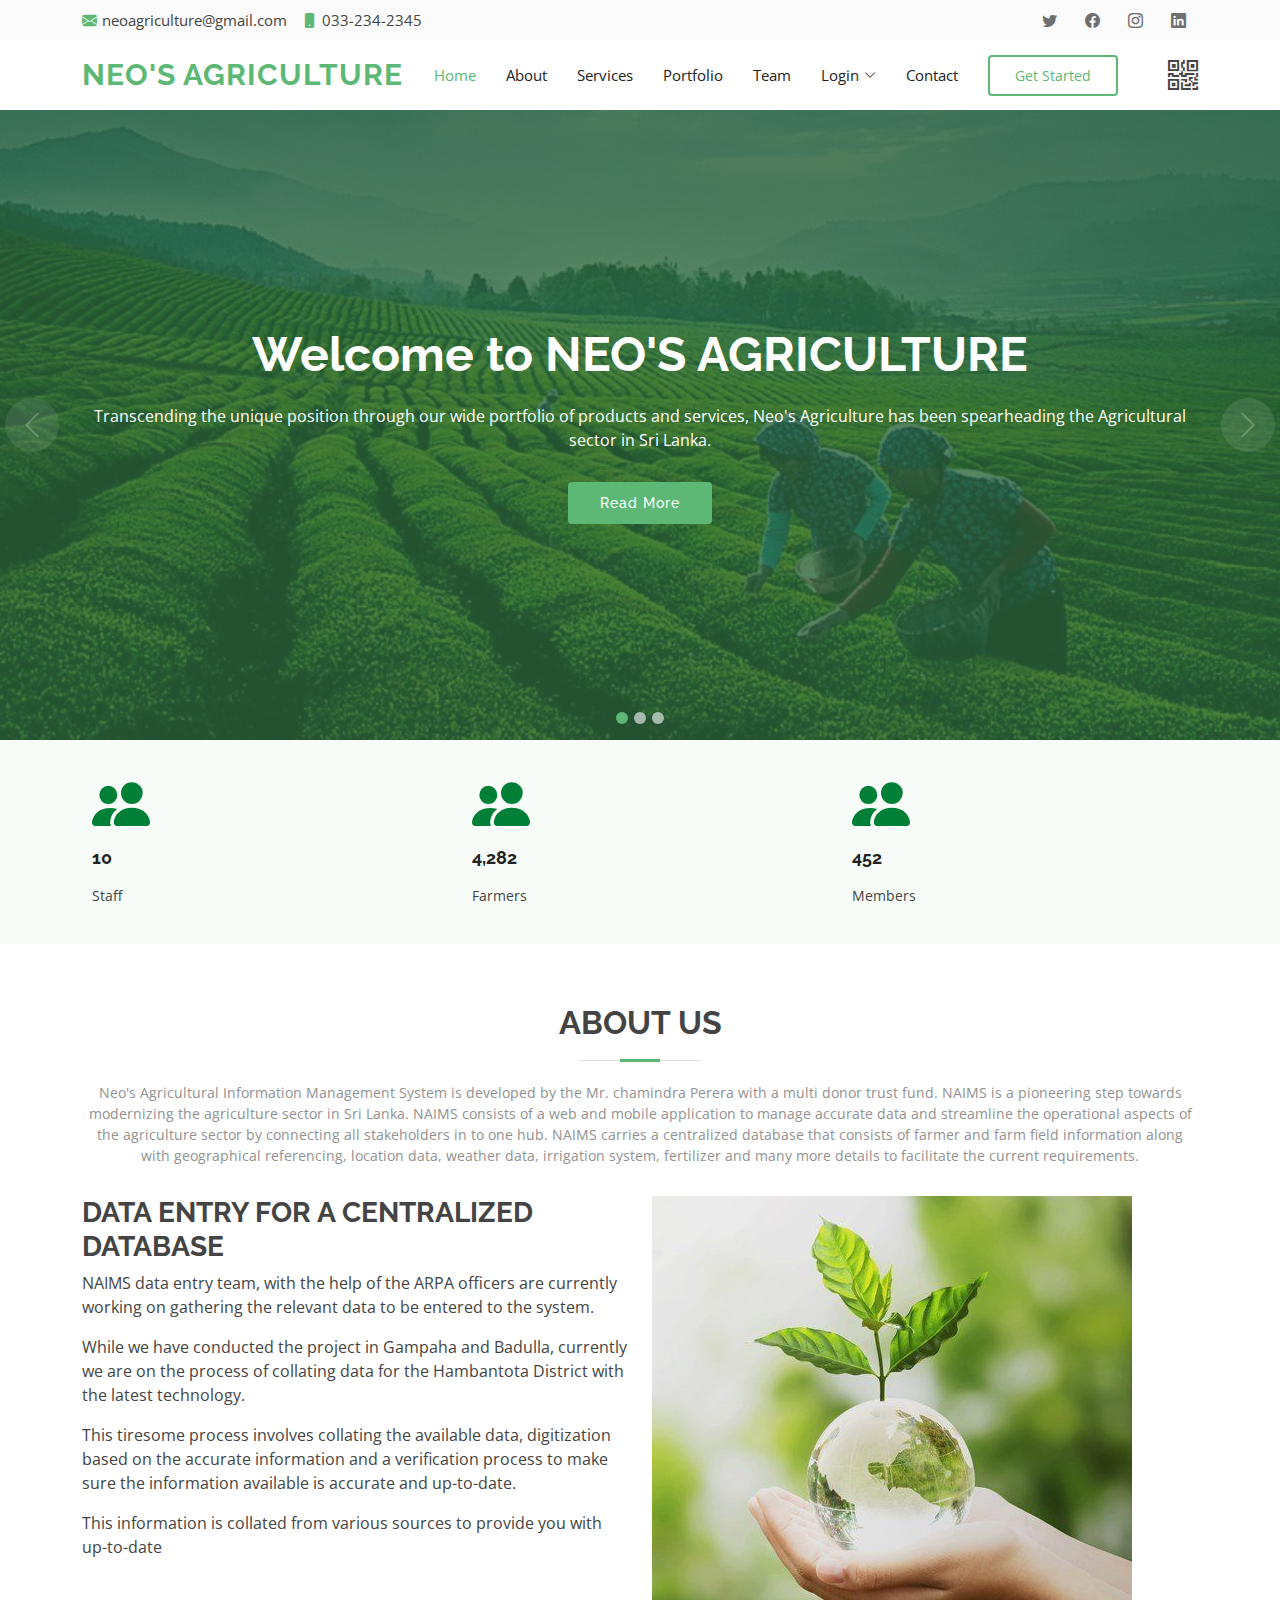
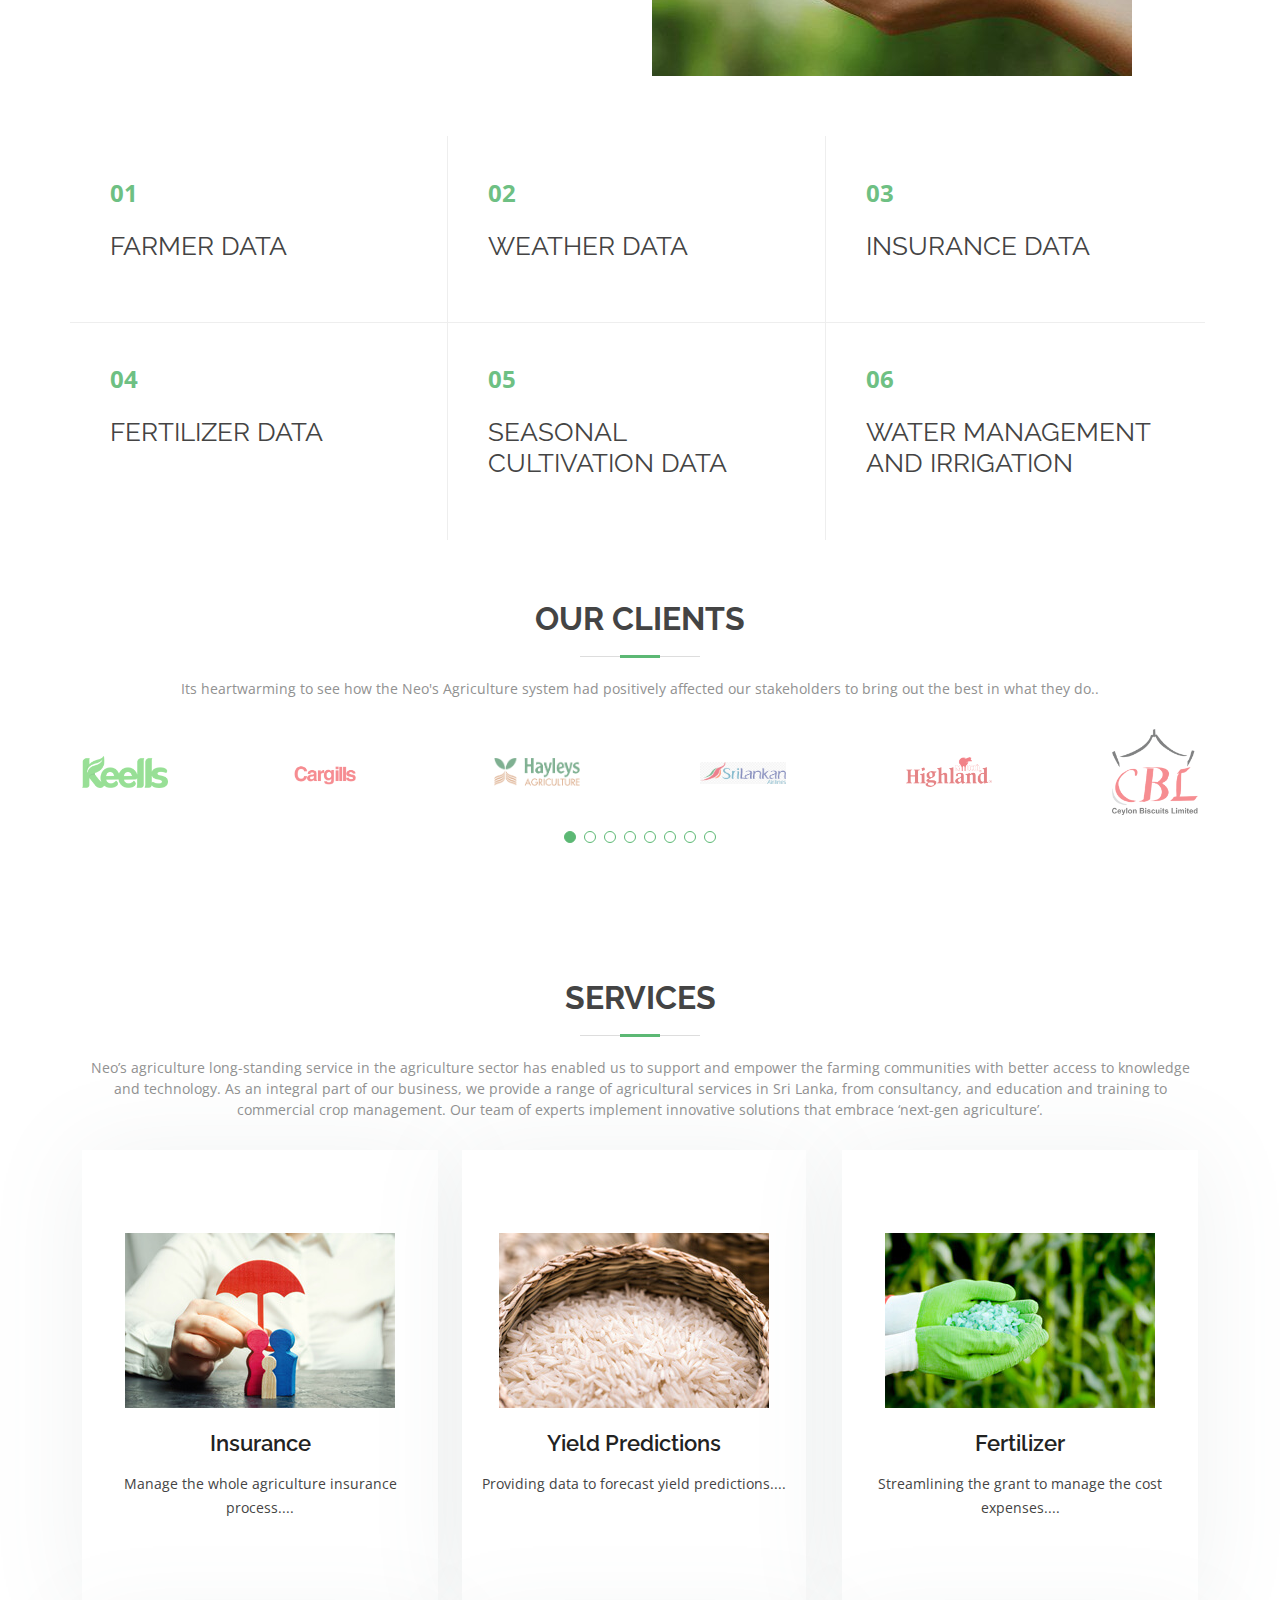
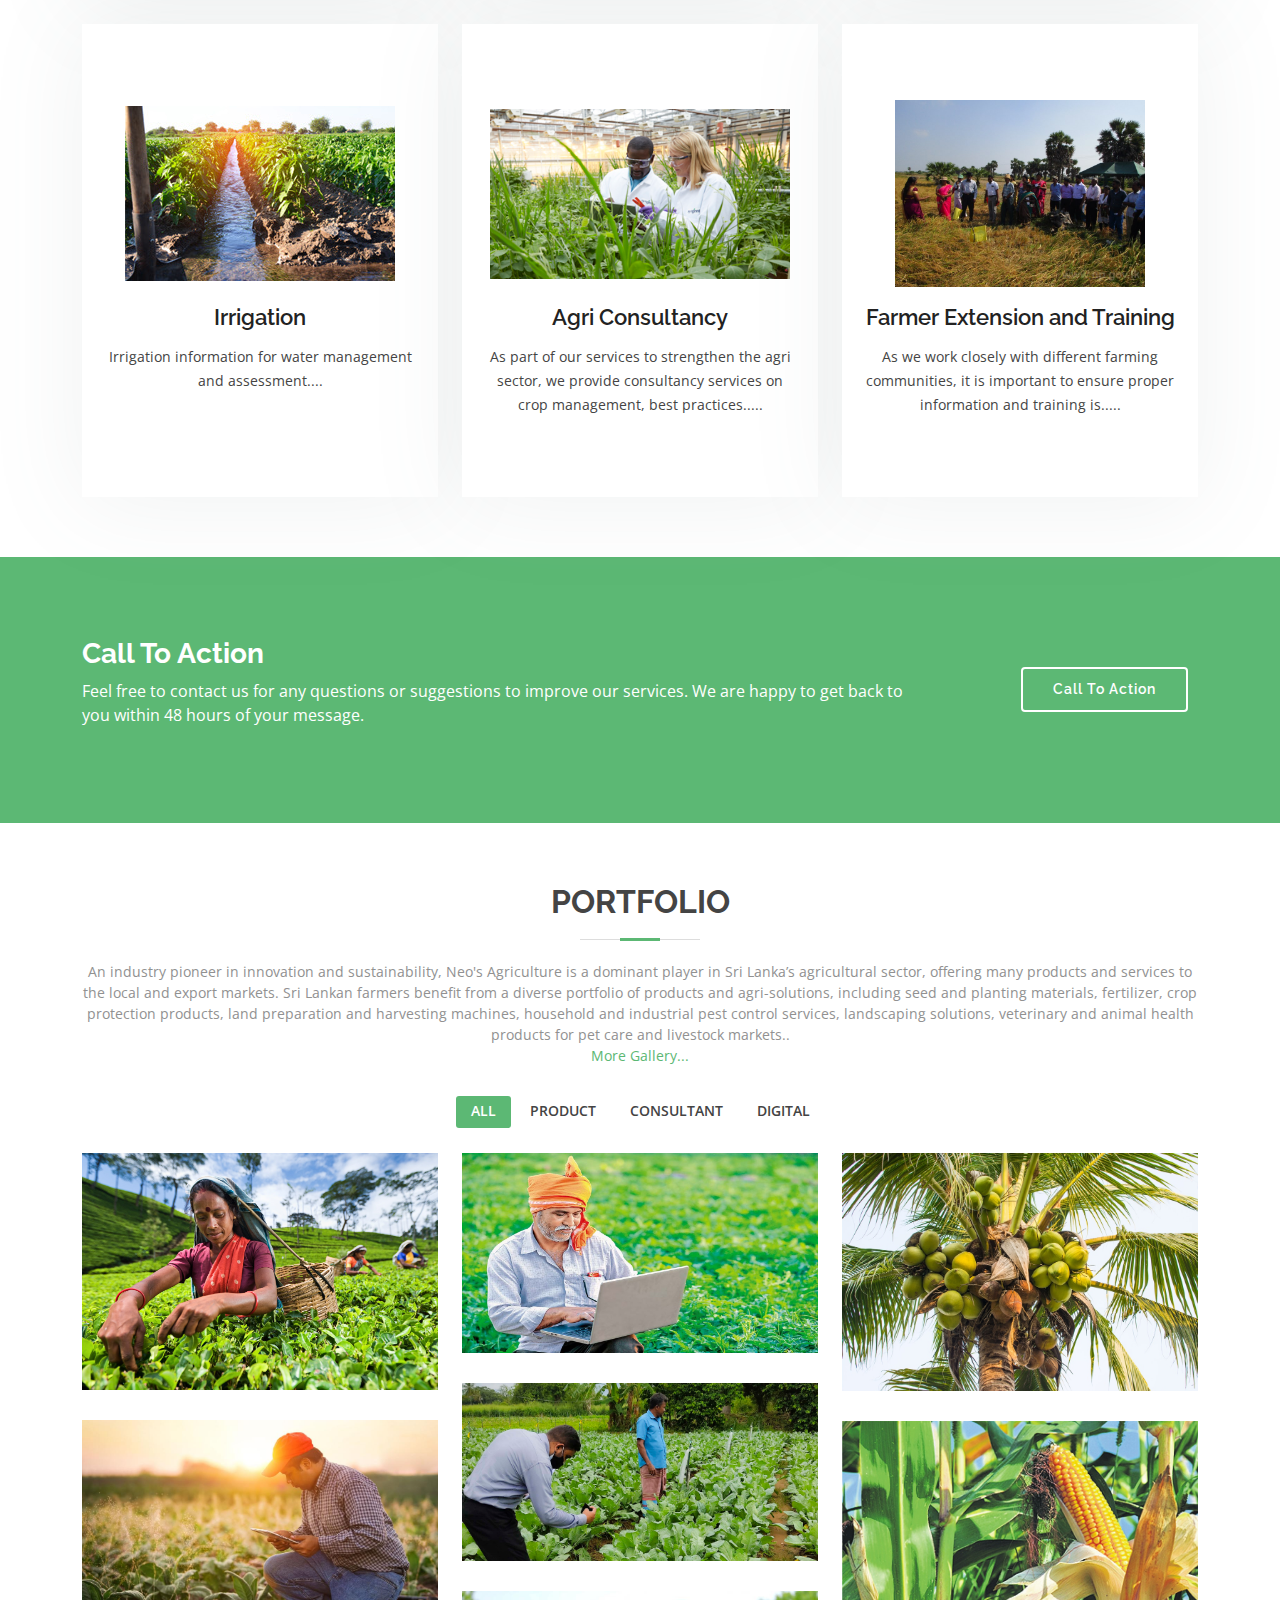
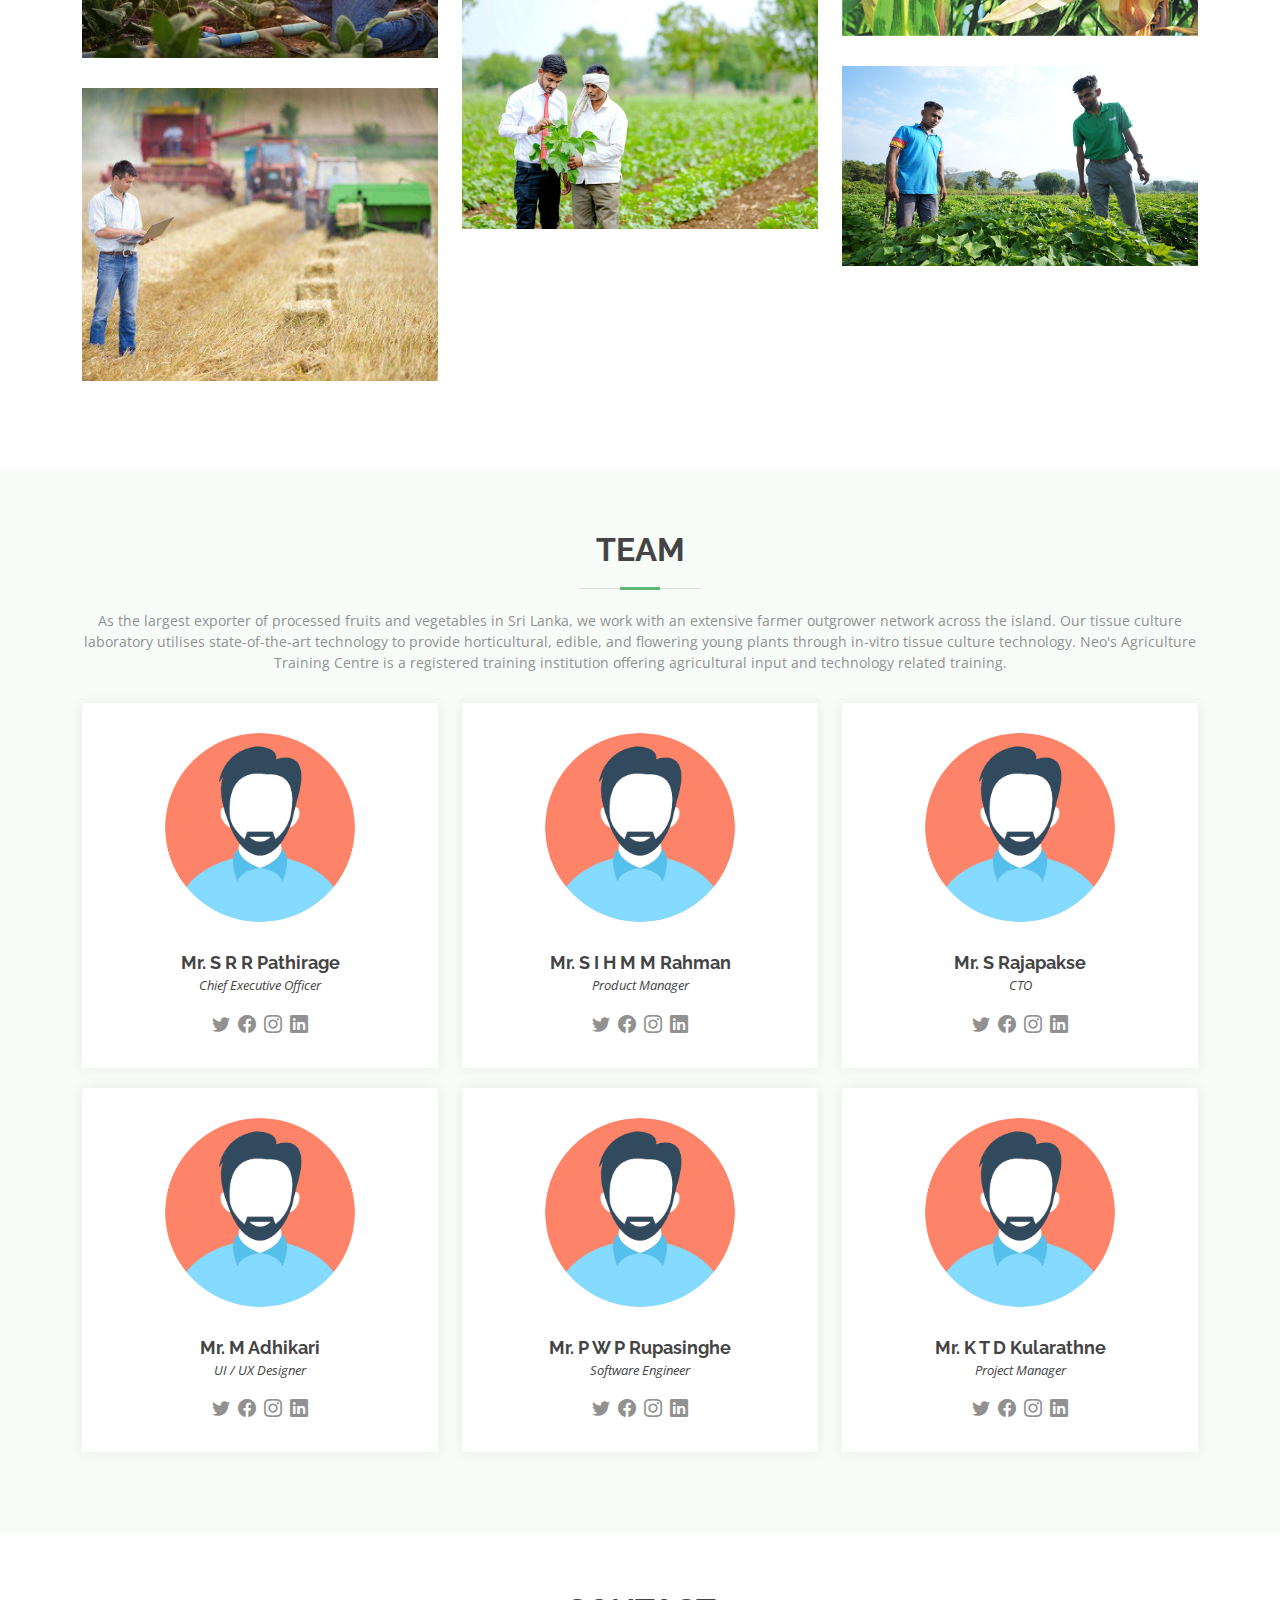
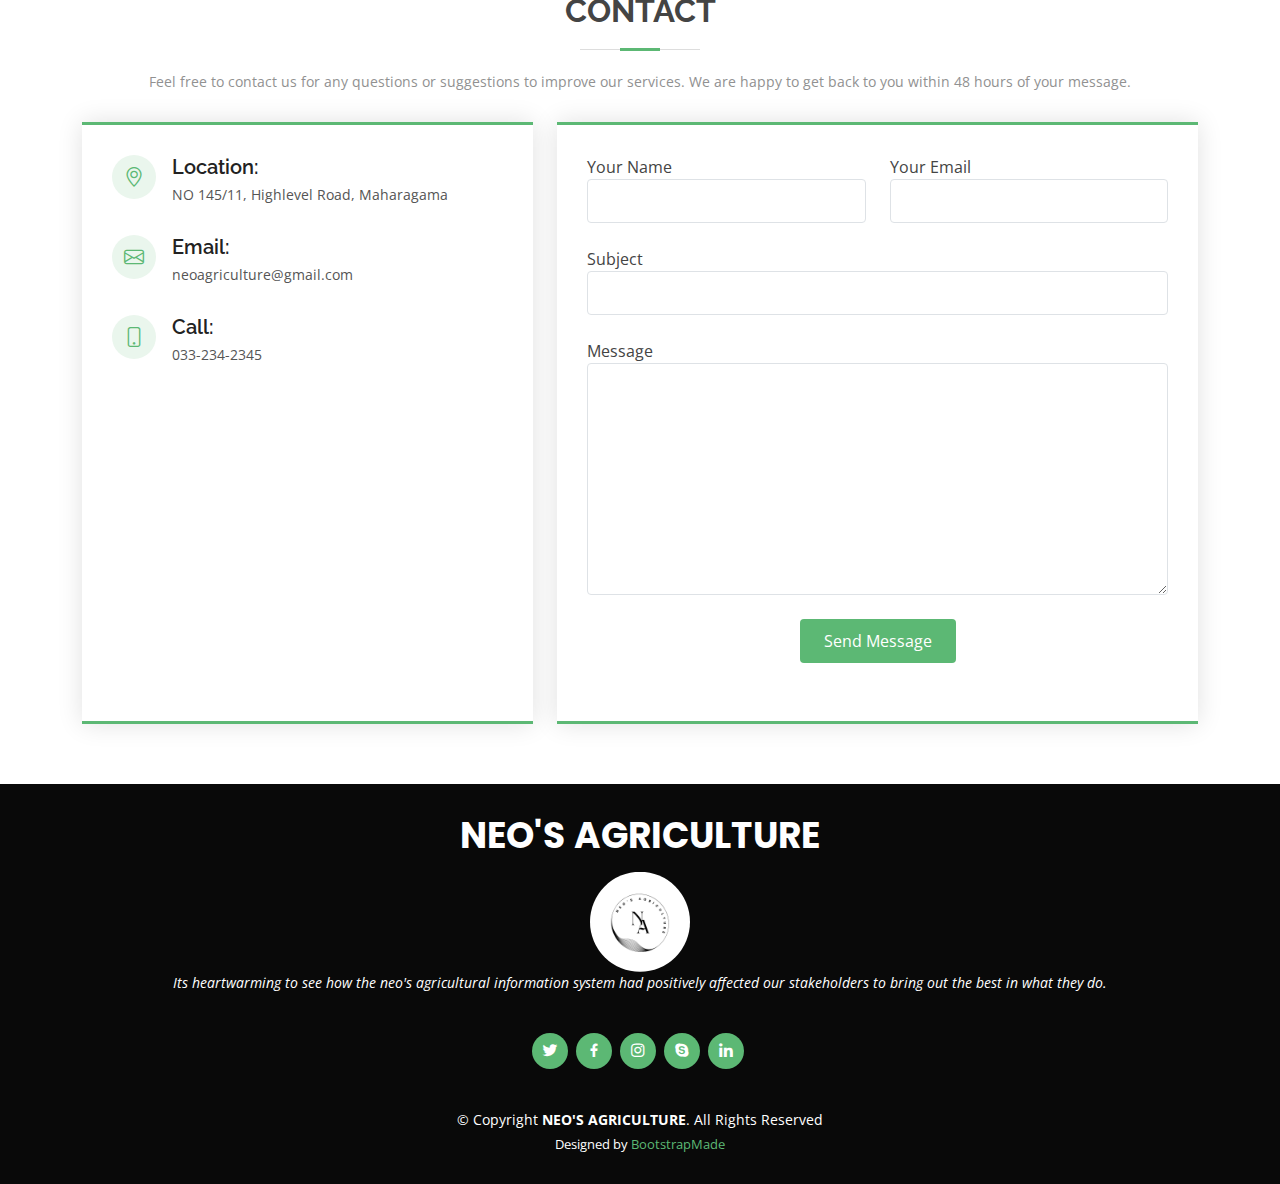
<file: index.html>
<!DOCTYPE html>
<html lang="en">

<head>
  <meta charset="utf-8">
  <meta content="width=device-width, initial-scale=1.0" name="viewport">

  <title>Document</title>
  <meta content="" name="description">
  <meta content="" name="keywords">

  <!-- Favicons -->
  <link href="assets/img/favicon.png" rel="icon">
  <link href="assets/img/apple-touch-icon.png" rel="apple-touch-icon">

  <!-- Google Fonts -->
  <link href="https://fonts.googleapis.com/css?family=Open+Sans:300,300i,400,400i,600,600i,700,700i|Raleway:300,300i,400,400i,500,500i,600,600i,700,700i|Poppins:300,300i,400,400i,500,500i,600,600i,700,700i" rel="stylesheet">

  <!-- Vendor CSS Files -->
  <link href="assets/vendor/animate.css/animate.min.css" rel="stylesheet">
  <link href="assets/vendor/bootstrap/css/bootstrap.min.css" rel="stylesheet">
  <link href="assets/vendor/bootstrap-icons/bootstrap-icons.css" rel="stylesheet">
  <link href="assets/vendor/boxicons/css/boxicons.min.css" rel="stylesheet">
  <link href="assets/vendor/glightbox/css/glightbox.min.css" rel="stylesheet">
  <link href="assets/vendor/swiper/swiper-bundle.min.css" rel="stylesheet">

  <!-- Template Main CSS File -->
  <link href="assets/css/style.css" rel="stylesheet">


</head>


<body>

  <!-- ======= Top Bar ======= -->
  <section id="topbar" class="d-flex align-items-center">
    <div class="container d-flex justify-content-center justify-content-md-between">
      <div class="contact-info d-flex align-items-center">
        <i class="bi bi-envelope-fill"></i><a href="mailto:contact@example.com">neoagriculture@gmail.com</a>
        <i class="bi bi-phone-fill phone-icon"></i> 033-234-2345
      </div>
      <div class="social-links d-none d-md-block">
        <a href="#" class="twitter"><i class="bi bi-twitter"></i></a>
        <a href="#" class="facebook"><i class="bi bi-facebook"></i></a>
        <a href="#" class="instagram"><i class="bi bi-instagram"></i></a>
        <a href="#" class="linkedin"><i class="bi bi-linkedin"></i></i></a>
      </div>
    </div>
  </section>

  <!-- ======= Header ======= -->
  <header id="header" class="d-flex align-items-center">
    <div class="container d-flex align-items-center">

      <h1 class="logo me-auto"><a href="index.html">NEO'S AGRICULTURE</a></h1>
      <!-- Uncomment below if you prefer to use an image logo -->
      <!-- <a href="index.html" class="logo me-auto"><img src="assets/img/logo.png" alt="" class="img-fluid"></a>-->

      <nav id="navbar" class="navbar">
        <ul>
          <li><a class="nav-link scrollto active" href="#hero">Home</a></li>
          <li><a class="nav-link scrollto" href="#about">About</a></li>
          <li><a class="nav-link scrollto" href="#services">Services</a></li>
          <li><a class="nav-link scrollto " href="#portfolio">Portfolio</a></li>
          <li><a class="nav-link scrollto" href="#team">Team</a></li>
          <li class="dropdown"><a href="#"><span>Login</span> <i class="bi bi-chevron-down"></i></a>
            <ul>
              <li><a href="adminlogin.html">Admin</a></li>
              <li><a href="stafflogin.html">Staff</a></li>
              <li><a href="fammerlogin.html">Fammer</a></li>
              <li><a href="memberlogin.html">Member</a></li>
            </ul>
          </li>
          <li><a class="nav-link scrollto" href="#contact">Contact</a></li>
          <li><a class="getstarted scrollto" href="#about">Get Started</a></li>
          <li style="padding-left: 50px; font-size: 30px"><i class="bi bi-qr-code"></i></li>
        </ul>
        <i class="bi bi-list mobile-nav-toggle"></i>
      </nav><!-- .navbar -->

    </div>
  </header><!-- End Header -->

  <!-- ======= Hero Section ======= -->
  <section id="hero">
    <div id="heroCarousel" data-bs-interval="5000" class="carousel slide carousel-fade" data-bs-ride="carousel">

      <ol class="carousel-indicators" id="hero-carousel-indicators"></ol>

      <div class="carousel-inner" role="listbox">

        <!-- Slide 1 -->
        <div class="carousel-item active" style="background-image: url(assets/img/slide/1.jpg)">
          <div class="carousel-container">
            <div class="container">
              <h2 class="animate__animated animate__fadeInDown">Welcome to <span>NEO'S AGRICULTURE</span></h2>
              <p class="animate__animated animate__fadeInUp">Transcending the unique position through our wide portfolio of products and services, Neo's Agriculture has been spearheading the Agricultural sector in Sri Lanka. </p>
              <a href="#about" class="btn-get-started animate__animated animate__fadeInUp scrollto">Read More</a>
            </div>
          </div>
        </div>

        <!-- Slide 2 -->
        <div class="carousel-item" style="background-image: url(assets/img/slide/2.jpg)">
          <div class="carousel-container">
            <div class="container">
              <h2 class="animate__animated animate__fadeInDown">Our Products & Services</h2>
              <p class="animate__animated animate__fadeInUp">Sri Lankan farmers benefit from a diverse portfolio of products and agri-solutions, including seed and planting materials, fertilizer, crop protection products, land preparation and harvesting machines, household and industrial pest control services, landscaping solutions, veterinary and animal health products for pet care and livestock markets.</p>
              <a href="#about" class="btn-get-started animate__animated animate__fadeInUp scrollto">Read More</a>
            </div>
          </div>
        </div>

        <!-- Slide 3 -->
        <div class="carousel-item" style="background-image: url(assets/img/slide/3.jpg)">
          <div class="carousel-container">
            <div class="container">
              <h2 class="animate__animated animate__fadeInDown">Crop Solutions</h2>
              <p class="animate__animated animate__fadeInUp">We market a range of solutions for a variety of crops including Paddy, Tea, Rubber, Spices and Export Crops, Fruits, Vegetables, Field Crops, Tuber Crops, Floriculture, Protected Agriculture Crops and Hydroponic Crops.</p>
              <a href="#about" class="btn-get-started animate__animated animate__fadeInUp scrollto">Read More</a>
            </div>
          </div>
        </div>

      </div>

      <a class="carousel-control-prev" href="#heroCarousel" role="button" data-bs-slide="prev">
        <span class="carousel-control-prev-icon bi bi-chevron-left" aria-hidden="true"></span>
      </a>

      <a class="carousel-control-next" href="#heroCarousel" role="button" data-bs-slide="next">
        <span class="carousel-control-next-icon bi bi-chevron-right" aria-hidden="true"></span>
      </a>

    </div>
  </section><!-- End Hero -->

  <main id="main">

    <!-- ======= Featured Services Section ======= -->
    <section id="featured-services" class="featured-services section-bg">
      <div class="container">

        <div class="row no-gutters">
          <div class="col-lg-4 col-md-6">
            <div class="icon-box">
              <span class="bi bi-people-fill" style="font-size: 58px; color: rgb(0, 128, 55);"></span>
              <h1 class="title"><a href="">10</a></h1>
              <p class="description">Staff</p>
            </div>
          </div>
          <div class="col-lg-4 col-md-6">
            <div class="icon-box">
              <span class="bi bi-people-fill" style="font-size: 58px; color: rgb(0, 128, 55);"></span>
              <h1 class="title"><a href="">4,282</a></h1>
              <p class="description">Farmers</p>
            </div>
          </div>
          <div class="col-lg-4 col-md-6">
            <div class="icon-box">
              <span class="bi bi-people-fill" style="font-size: 58px; color: rgb(0, 128, 55);"></span>
              <h1 class="title"><a href="">452</a></h1>
              <p class="description">Members</p>
            </div>
          </div>
        </div>
      </div>
    </section><!-- End Featured Services Section -->

    <!-- ======= About Us Section ======= -->
    <section id="about" class="about">
      <div class="container">

        <div class="section-title">
          <h2>About Us</h2>
          <p>Neo's Agricultural Information Management System is developed by the Mr. chamindra Perera with a multi donor trust fund. NAIMS is a pioneering step towards modernizing the agriculture sector in Sri Lanka. NAIMS consists of a web and mobile application to manage accurate data and streamline the operational aspects of the agriculture sector by connecting all stakeholders in to one hub. NAIMS carries a centralized database that consists of farmer and farm field information along with geographical referencing, location data, weather data, irrigation system, fertilizer and many more details to facilitate the current requirements.</p>
        </div>

        <div class="row">
          <div class="col-lg-6 order-1 order-lg-2">
            <img src="assets/img/about.jpg" class="img-fluid" alt="">
          </div>
          <div class="col-lg-6 pt-4 pt-lg-0 order-2 order-lg-1 content">
            <h3>DATA ENTRY FOR A CENTRALIZED DATABASE</h3>
            <p>
              NAIMS data entry team, with the help of the ARPA officers are currently working on gathering the relevant data to be entered to the system.
          </p>
          <p>
              While we have conducted the project in Gampaha and Badulla, currently we are on the process of collating data for the Hambantota District with the latest technology.
          </p>
            <p>
              This tiresome process involves collating the available data, digitization based on the accurate information and a verification process to make sure the information available is accurate and up-to-date.
            </p>
            <p>
              This information is collated from various sources to provide you with up-to-date
            </p>
          </div>
        </div>

      </div>
    </section><!-- End About Us Section -->

    <!-- ======= Why Us Section ======= -->
    <section id="why-us" class="why-us">
      <div class="container">

        <div class="row no-gutters">

          <div class="col-lg-4 col-md-6 content-item">
            <span><b>01</b></span>
            <h4><b>FARMER DATA</b></h4>
          </div>

          <div class="col-lg-4 col-md-6 content-item">
            <span><b>02</b></span>
            <h4><b>WEATHER DATA</b></h4>
          </div>

          <div class="col-lg-4 col-md-6 content-item">
            <span><b>03</b></span>
            <h4><b> INSURANCE DATA</b></h4>
          </div>

          <div class="col-lg-4 col-md-6 content-item">
            <span><b>04</b></span>
            <h4><b>FERTILIZER DATA</b></h4>
          </div>

          <div class="col-lg-4 col-md-6 content-item">
            <span><b>05</b></span>
            <h4><b>SEASONAL CULTIVATION DATA</b></h4>
          </div>

          <div class="col-lg-4 col-md-6 content-item">
            <span><b>06</b></span>
            <h4><b>WATER MANAGEMENT AND IRRIGATION</b></h4>
          </div>

        </div>

      </div>
    </section><!-- End Why Us Section -->

    <!-- ======= Our Clients Section ======= -->
    <section id="clients" class="clients">
      <div class="container">

        <div class="section-title">
          <h2>Our Clients</h2>
          <p>Its heartwarming to see how the Neo's Agriculture system had positively affected our stakeholders to bring out the best in what they do..</p>
        </div>

        <div class="clients-slider swiper">
          <div class="swiper-wrapper align-items-center">
            <div class="swiper-slide"><img src="assets/img/clients/client-1.png" class="img-fluid" alt=""></div>
            <div class="swiper-slide"><img src="assets/img/clients/client-2.png" class="img-fluid" alt=""></div>
            <div class="swiper-slide"><img src="assets/img/clients/client-3.png" class="img-fluid" alt=""></div>
            <div class="swiper-slide"><img src="assets/img/clients/client-4.png" class="img-fluid" alt=""></div>
            <div class="swiper-slide"><img src="assets/img/clients/client-5.png" class="img-fluid" alt=""></div>
            <div class="swiper-slide"><img src="assets/img/clients/client-6.png" class="img-fluid" alt=""></div>
            <div class="swiper-slide"><img src="assets/img/clients/client-7.png" class="img-fluid" alt=""></div>
            <div class="swiper-slide"><img src="assets/img/clients/client-8.png" class="img-fluid" alt=""></div>
          </div>
          <div class="swiper-pagination"></div>
        </div>

      </div>
    </section><!-- End Our Clients Section -->

    <!-- ======= Services Section ======= -->
    <section id="services" class="services">
      <div class="container">

        <div class="section-title">
          <h2>Services</h2>
          <p>Neo’s agriculture long-standing service in the agriculture sector has enabled us to support and empower the farming communities with better access to knowledge and technology. As an integral part of our business, we provide a range of agricultural services in Sri Lanka, from consultancy, and education and training to commercial crop management. Our team of experts implement innovative solutions that embrace ‘next-gen agriculture’.</p>
        </div>

        <div class="row">
          <div class="col-lg-4 col-md-6 d-flex align-items-stretch" data-aos="zoom-in" data-aos-delay="100">
            <div class="icon-box iconbox-blue">
              <div class="icon">
                <svg width="100" height="100" viewBox="0 0 600 600" xmlns="http://www.w3.org/2000/svg"></svg>
                <img src="assets/img/service/1.jpg">
                </div>
              <h4><a href="">Insurance</a></h4>
              <p>Manage the whole agriculture insurance process....</p>
            </div>
          </div>

          <div class="col-lg-4 col-md-6 d-flex align-items-stretch mt-4 mt-md-0" data-aos="zoom-in" data-aos-delay="200">
            <div class="icon-box iconbox-orange ">
              <div class="icon">
                <svg width="100" height="100" viewBox="0 0 600 600" xmlns="http://www.w3.org/2000/svg"></svg>
                <img src="assets/img/service/2.jpg">
              </div>
              <h4><a href="">Yield Predictions</a></h4>
              <p>Providing data to forecast yield predictions....</p>
            </div>
          </div>

          <div class="col-lg-4 col-md-6 d-flex align-items-stretch mt-4 mt-lg-0" data-aos="zoom-in" data-aos-delay="300">
            <div class="icon-box iconbox-pink">
              <div class="icon">
                <svg width="100" height="100" viewBox="0 0 600 600" xmlns="http://www.w3.org/2000/svg"></svg>
                <img src="assets/img/service/3.jpg" >
              </div>
              <h4><a href="">Fertilizer</a></h4>
              <p>Streamlining the grant to manage the cost expenses....</p>
            </div>
          </div>

          <div class="col-lg-4 col-md-6 d-flex align-items-stretch mt-4" data-aos="zoom-in" data-aos-delay="100">
            <div class="icon-box iconbox-yellow">
              <div class="icon">
                <svg width="100" height="100" viewBox="0 0 600 600" xmlns="http://www.w3.org/2000/svg"></svg>
                <img src="assets/img/service/4.jpg">
              </div>
              <h4><a href="">Irrigation</a></h4>
              <p>Irrigation information for water management and assessment....</p>
            </div>
          </div>

          <div class="col-lg-4 col-md-6 d-flex align-items-stretch mt-4" data-aos="zoom-in" data-aos-delay="200">
            <div class="icon-box iconbox-red">
              <div class="icon">
                <svg width="100" height="100" viewBox="0 0 600 600" xmlns="http://www.w3.org/2000/svg"></svg>
                <img src="assets/img/service/5.jpg" width="300">
              </div>
              <h4><a href="">Agri Consultancy</a></h4>
              <p>As part of our services to strengthen the agri sector, we provide consultancy services on crop management, best practices.....
              </p>
            </div>
          </div>

          <div class="col-lg-4 col-md-6 d-flex align-items-stretch mt-4" data-aos="zoom-in" data-aos-delay="300">
            <div class="icon-box iconbox-teal">
              <div class="icon">
                <svg width="100" height="100" viewBox="0 0 600 600" xmlns="http://www.w3.org/2000/svg"></svg>
                <img src="assets/img/service/6.jpg" width="250" >
              </div>
              <h4><a href="">Farmer Extension and Training</a></h4>
              <p>As we work closely with different farming communities, it is important to ensure proper information and training is.....</p>
            </div>
          </div>

        </div>

      </div>
    </section><!-- End Services Section -->

    <!-- ======= Cta Section ======= -->
    <section id="cta" class="cta">
      <div class="container">

        <div class="row">
          <div class="col-lg-9 text-center text-lg-start">
            <h3>Call To Action</h3>
            <p> Feel free to contact us for any questions or suggestions to improve our services. We are happy to get back to you within 48 hours of your message.</p>
          </div>
          <div class="col-lg-3 cta-btn-container text-center">
            <a class="cta-btn align-middle" href="#">Call To Action</a>
          </div>
        </div>

      </div>
    </section><!-- End Cta Section -->

    <!-- ======= Portfolio Section ======= -->
    <section id="portfolio" class="portfolio">
      <div class="container">

        <div class="section-title">
          <h2>Portfolio</h2>
          <p>An industry pioneer in innovation and sustainability, Neo's Agriculture is a dominant player in Sri Lanka’s agricultural sector, offering many products and services to the local and export markets. Sri Lankan farmers benefit from a diverse portfolio of products and agri-solutions, including seed and planting materials, fertilizer, crop protection products, land preparation and harvesting machines, household and industrial pest control services, landscaping solutions, veterinary and animal health products for pet care and livestock markets..</p>
          <p><a href="portfoliogallery.html" >More Gallery...</a></p>
        </div>

        <div class="row">
          <div class="col-lg-12 d-flex justify-content-center">
            <ul id="portfolio-flters">
              <li data-filter="*" class="filter-active">All</li>
              <li data-filter=".filter-app">Product</li>
              <li data-filter=".filter-card">Consultant</li>
              <li data-filter=".filter-web">Digital</li>
            </ul>
          </div>
        </div>

        <div class="row portfolio-container">

          <div class="col-lg-4 col-md-6 portfolio-item filter-app">
            <div class="portfolio-wrap">
              <img src="assets/img/portfolio/2.jpg" class="img-fluid" alt="">
              <div class="portfolio-info">
                <h4>Product 1</h4>
                <p>Product</p>
                <div class="portfolio-links">
                  <a href="assets/img/portfolio/2.jpg" data-gallery="portfolioGallery" class="portfolio-lightbox" title="App 1"><i class="bx bx-plus"></i></a>
                  <a href="portfolio-details.html" title="More Details"><i class="bx bx-link"></i></a>
                </div>
              </div>
            </div>
          </div>

          <div class="col-lg-4 col-md-6 portfolio-item filter-web">
            <div class="portfolio-wrap">
              <img src="assets/img/portfolio/7.jpg" class="img-fluid" alt="">
              <div class="portfolio-info">
                <h4>Digital 3</h4>
                <p>Digital</p>
                <div class="portfolio-links">
                  <a href="assets/img/portfolio/7.jpg" data-gallery="portfolioGallery" class="portfolio-lightbox" title="Web 3"><i class="bx bx-plus"></i></a>
                  <a href="portfolio-details.html" title="More Details"><i class="bx bx-link"></i></a>
                </div>
              </div>
            </div>
          </div>

          <div class="col-lg-4 col-md-6 portfolio-item filter-app">
            <div class="portfolio-wrap">
              <img src="assets/img/portfolio/13.jpg" class="img-fluid" alt="">
              <div class="portfolio-info">
                <h4>Product 2</h4>
                <p>Product</p>
                <div class="portfolio-links">
                  <a href="assets/img/portfolio/13.jpg" data-gallery="portfolioGallery" class="portfolio-lightbox" title="App 2"><i class="bx bx-plus"></i></a>
                  <a href="portfolio-details.html" title="More Details"><i class="bx bx-link"></i></a>
                </div>
              </div>
            </div>
          </div>

          <div class="col-lg-4 col-md-6 portfolio-item filter-card">
            <div class="portfolio-wrap">
              <img src="assets/img/portfolio/10.jpg" class="img-fluid" alt="">
              <div class="portfolio-info">
                <h4>Consultant 2</h4>
                <p>Consultant</p>
                <div class="portfolio-links">
                  <a href="assets/img/portfolio/10.jpg" data-gallery="portfolioGallery" class="portfolio-lightbox" title="Card 2"><i class="bx bx-plus"></i></a>
                  <a href="portfolio-details.html" title="More Details"><i class="bx bx-link"></i></a>
                </div>
              </div>
            </div>
          </div>

          <div class="col-lg-4 col-md-6 portfolio-item filter-web">
            <div class="portfolio-wrap">
              <img src="assets/img/portfolio/8.jpg" class="img-fluid" alt="">
              <div class="portfolio-info">
                <h4>Digital 2</h4>
                <p>Digital</p>
                <div class="portfolio-links">
                  <a href="assets/img/portfolio/8.jpg" data-gallery="portfolioGallery" class="portfolio-lightbox" title="Web 2"><i class="bx bx-plus"></i></a>
                  <a href="portfolio-details.html" title="More Details"><i class="bx bx-link"></i></a>
                </div>
              </div>
            </div>
          </div>

          <div class="col-lg-4 col-md-6 portfolio-item filter-app">
            <div class="portfolio-wrap">
              <img src="assets/img/portfolio/12.jpg" class="img-fluid" alt="">
              <div class="portfolio-info">
                <h4>Product 3</h4>
                <p>Product</p>
                <div class="portfolio-links">
                  <a href="assets/img/portfolio/12.jpg" data-gallery="portfolioGallery" class="portfolio-lightbox" title="App 3"><i class="bx bx-plus"></i></a>
                  <a href="portfolio-details.html" title="More Details"><i class="bx bx-link"></i></a>
                </div>
              </div>
            </div>
          </div>

          <div class="col-lg-4 col-md-6 portfolio-item filter-card">
            <div class="portfolio-wrap">
              <img src="assets/img/portfolio/6.jpg" class="img-fluid" alt="">
              <div class="portfolio-info">
                <h4>Consultant 1</h4>
                <p>Consultant</p>
                <div class="portfolio-links">
                  <a href="assets/img/portfolio/6.jpg" data-gallery="portfolioGallery" class="portfolio-lightbox" title="Card 1"><i class="bx bx-plus"></i></a>
                  <a href="portfolio-details.html" title="More Details"><i class="bx bx-link"></i></a>
                </div>
              </div>
            </div>
          </div>

          <div class="col-lg-4 col-md-6 portfolio-item filter-card">
            <div class="portfolio-wrap">
              <img src="assets/img/portfolio/5.jpg" class="img-fluid" alt="">
              <div class="portfolio-info">
                <h4>Consultant 3</h4>
                <p>Consultant</p>
                <div class="portfolio-links">
                  <a href="assets/img/portfolio/5.jpg" data-gallery="portfolioGallery" class="portfolio-lightbox" title="Card 3"><i class="bx bx-plus"></i></a>
                  <a href="portfolio-details.html" title="More Details"><i class="bx bx-link"></i></a>
                </div>
              </div>
            </div>
          </div>

          <div class="col-lg-4 col-md-6 portfolio-item filter-web">
            <div class="portfolio-wrap">
              <img src="assets/img/portfolio/9.jpg" class="img-fluid" alt="">
              <div class="portfolio-info">
                <h4>Digital 3</h4>
                <p>Digital</p>
                <div class="portfolio-links">
                  <a href="assets/img/portfolio/9.jpg" data-gallery="portfolioGallery" class="portfolio-lightbox" title="Web 3"><i class="bx bx-plus"></i></a>
                  <a href="portfolio-details.html" title="More Details"><i class="bx bx-link"></i></a>
                </div>
              </div>
            </div>
          </div>

        </div>

      </div>
    </section><!-- End Portfolio Section -->

    <!-- ======= Team Section ======= -->
    <section id="team" class="team section-bg">
      <div class="container">

        <div class="section-title">
          <h2>Team</h2>
          <p>As the largest exporter of processed fruits and vegetables in Sri Lanka, we work with an extensive farmer outgrower network across the island. Our tissue culture laboratory utilises state-of-the-art technology to provide horticultural, edible, and flowering young plants through in-vitro tissue culture technology. Neo's Agriculture Training Centre is a registered training institution offering agricultural input and technology related training. </p>
        </div>

        <div class="row">
          <div class="col-lg-4 col-md-6 d-flex align-items-stretch">
            <div class="member">
              <img src="assets/img/team/team.png" alt="">
              <h4>Mr. S R R Pathirage</h4>
              <span>Chief Executive Officer</span>
              <div class="social">
                <a href=""><i class="bi bi-twitter"></i></a>
                <a href=""><i class="bi bi-facebook"></i></a>
                <a href=""><i class="bi bi-instagram"></i></a>
                <a href=""><i class="bi bi-linkedin"></i></a>
              </div>
            </div>
          </div>

          <div class="col-lg-4 col-md-6 d-flex align-items-stretch">
            <div class="member">
              <img src="assets/img/team/team.png" alt="">
              <h4>Mr. S I H M M Rahman</h4>
              <span>Product Manager</span>
              <div class="social">
                <a href=""><i class="bi bi-twitter"></i></a>
                <a href=""><i class="bi bi-facebook"></i></a>
                <a href=""><i class="bi bi-instagram"></i></a>
                <a href=""><i class="bi bi-linkedin"></i></a>
              </div>
            </div>
          </div>

          <div class="col-lg-4 col-md-6 d-flex align-items-stretch">
            <div class="member">
              <img src="assets/img/team/team.png" alt="">
              <h4>Mr. S Rajapakse</h4>
              <span>CTO</span>
              <div class="social">
                <a href=""><i class="bi bi-twitter"></i></a>
                <a href=""><i class="bi bi-facebook"></i></a>
                <a href=""><i class="bi bi-instagram"></i></a>
                <a href=""><i class="bi bi-linkedin"></i></a>
              </div>
            </div>
          </div>

          <div class="col-lg-4 col-md-6 d-flex align-items-stretch">
            <div class="member">
              <img src="assets/img/team/team.png" alt="">
              <h4>Mr. M Adhikari</h4>
              <span>UI / UX Designer</span>
              <div class="social">
                <a href=""><i class="bi bi-twitter"></i></a>
                <a href=""><i class="bi bi-facebook"></i></a>
                <a href=""><i class="bi bi-instagram"></i></a>
                <a href=""><i class="bi bi-linkedin"></i></a>
              </div>
            </div>
          </div>

          <div class="col-lg-4 col-md-6 d-flex align-items-stretch">
            <div class="member">
              <img src="assets/img/team/team.png" alt="">
              <h4>Mr. P W P Rupasinghe</h4>
              <span>Software Engineer</span>
              <div class="social">
                <a href=""><i class="bi bi-twitter"></i></a>
                <a href=""><i class="bi bi-facebook"></i></a>
                <a href=""><i class="bi bi-instagram"></i></a>
                <a href=""><i class="bi bi-linkedin"></i></a>
              </div>
            </div>
          </div>

          <div class="col-lg-4 col-md-6 d-flex align-items-stretch">
            <div class="member">
              <img src="assets/img/team/team.png" alt="">
              <h4>Mr. K T D Kularathne</h4>
              <span>Project Manager</span>
              <div class="social">
                <a href=""><i class="bi bi-twitter"></i></a>
                <a href=""><i class="bi bi-facebook"></i></a>
                <a href=""><i class="bi bi-instagram"></i></a>
                <a href=""><i class="bi bi-linkedin"></i></a>
              </div>
            </div>
          </div>

        </div>

      </div>
    </section><!-- End Team Section -->

    <!-- ======= Contact Section ======= -->
    <section id="contact" class="contact">
      <div class="container">

        <div class="section-title">
          <h2>Contact</h2>
          <p>Feel free to contact us for any questions or suggestions to improve our services. We are happy to get back to you within 48 hours of your message.</p>
        </div>

        <div class="row">

          <div class="col-lg-5 d-flex align-items-stretch">
            <div class="info">
              <div class="address">
                <i class="bi bi-geo-alt"></i>
                <h4>Location:</h4>
                <p>NO 145/11, Highlevel Road, Maharagama</p>
              </div>

              <div class="email">
                <i class="bi bi-envelope"></i>
                <h4>Email:</h4>
                <p>neoagriculture@gmail.com</p>
              </div>

              <div class="phone">
                <i class="bi bi-phone"></i>
                <h4>Call:</h4>
                <p>033-234-2345</p>
              </div>

              <iframe src="https://www.google.com/maps/embed?pb=!1m18!1m12!1m3!1d18131.545599162055!2d79.90734233211049!3d6.850718680893397!2m3!1f0!2f0!3f0!3m2!1i1024!2i768!4f13.1!3m3!1m2!1s0x3ae2507105492fab%3A0x5adc83492aee3910!2sMaharagama!5e0!3m2!1sen!2slk!4v1686283064322!5m2!1sen!2slk" frameborder="0" style="border:0; width: 100%; height: 290px;" allowfullscreen></iframe>
            </div>

          </div>

          <div class="col-lg-7 mt-5 mt-lg-0 d-flex align-items-stretch">
            <form action="forms/contact.php" method="post" role="form" class="php-email-form">
              <div class="row">
                <div class="form-group col-md-6">
                  <label for="name">Your Name</label>
                  <input type="text" name="name" class="form-control" id="name" required>
                </div>
                <div class="form-group col-md-6 mt-3 mt-md-0">
                  <label for="name">Your Email</label>
                  <input type="email" class="form-control" name="email" id="email" required>
                </div>
              </div>
              <div class="form-group mt-3">
                <label for="name">Subject</label>
                <input type="text" class="form-control" name="subject" id="subject" required>
              </div>
              <div class="form-group mt-3">
                <label for="name">Message</label>
                <textarea class="form-control" name="message" rows="10" required></textarea>
              </div>
              <div class="my-3">
                <div class="loading">Loading</div>
                <div class="error-message"></div>
                <div class="sent-message">Your message has been sent. Thank you!</div>
              </div>
              <div class="text-center"><button type="submit">Send Message</button></div>
            </form>
          </div>

        </div>

      </div>
    </section><!-- End Contact Section -->

  </main><!-- End #main -->

  <!-- ======= Footer ======= -->
  <footer id="footer">
    <div class="container">
      <h3>NEO'S AGRICULTURE</h3>
      <img src="assets/img/logo.png" style="width: 100px; clip-path: circle();">
      <p>Its heartwarming to see how the neo's agricultural information system had positively affected our stakeholders to bring out the best in what they do.</p>
      <div class="social-links">
        <a href="#" class="twitter"><i class="bx bxl-twitter"></i></a>
        <a href="#" class="facebook"><i class="bx bxl-facebook"></i></a>
        <a href="#" class="instagram"><i class="bx bxl-instagram"></i></a>
        <a href="#" class="google-plus"><i class="bx bxl-skype"></i></a>
        <a href="#" class="linkedin"><i class="bx bxl-linkedin"></i></a>
      </div>
      <div class="copyright">
        &copy; Copyright <strong><span>NEO'S AGRICULTURE</span></strong>. All Rights Reserved
      </div>
      <div class="credits">
        <!-- All the links in the footer should remain intact. -->
        <!-- You can delete the links only if you purchased the pro version. -->
        <!-- Licensing information: https://bootstrapmade.com/license/ -->
        <!-- Purchase the pro version with working PHP/AJAX contact form: https://bootstrapmade.com/green-free-one-page-bootstrap-template/ -->
        Designed by <a href="https://bootstrapmade.com/">BootstrapMade</a>
      </div>
    </div>
  </footer><!-- End Footer -->

  <a href="#" class="back-to-top d-flex align-items-center justify-content-center"><i class="bi bi-arrow-up-short"></i></a>

  <!-- Vendor JS Files -->
  <script src="assets/vendor/bootstrap/js/bootstrap.bundle.min.js"></script>
  <script src="assets/vendor/glightbox/js/glightbox.min.js"></script>
  <script src="assets/vendor/isotope-layout/isotope.pkgd.min.js"></script>
  <script src="assets/vendor/swiper/swiper-bundle.min.js"></script>
  <script src="assets/vendor/php-email-form/validate.js"></script>

  <!-- Template Main JS File -->
  <script src="assets/js/main.js"></script>

</body>

</html>
</file>
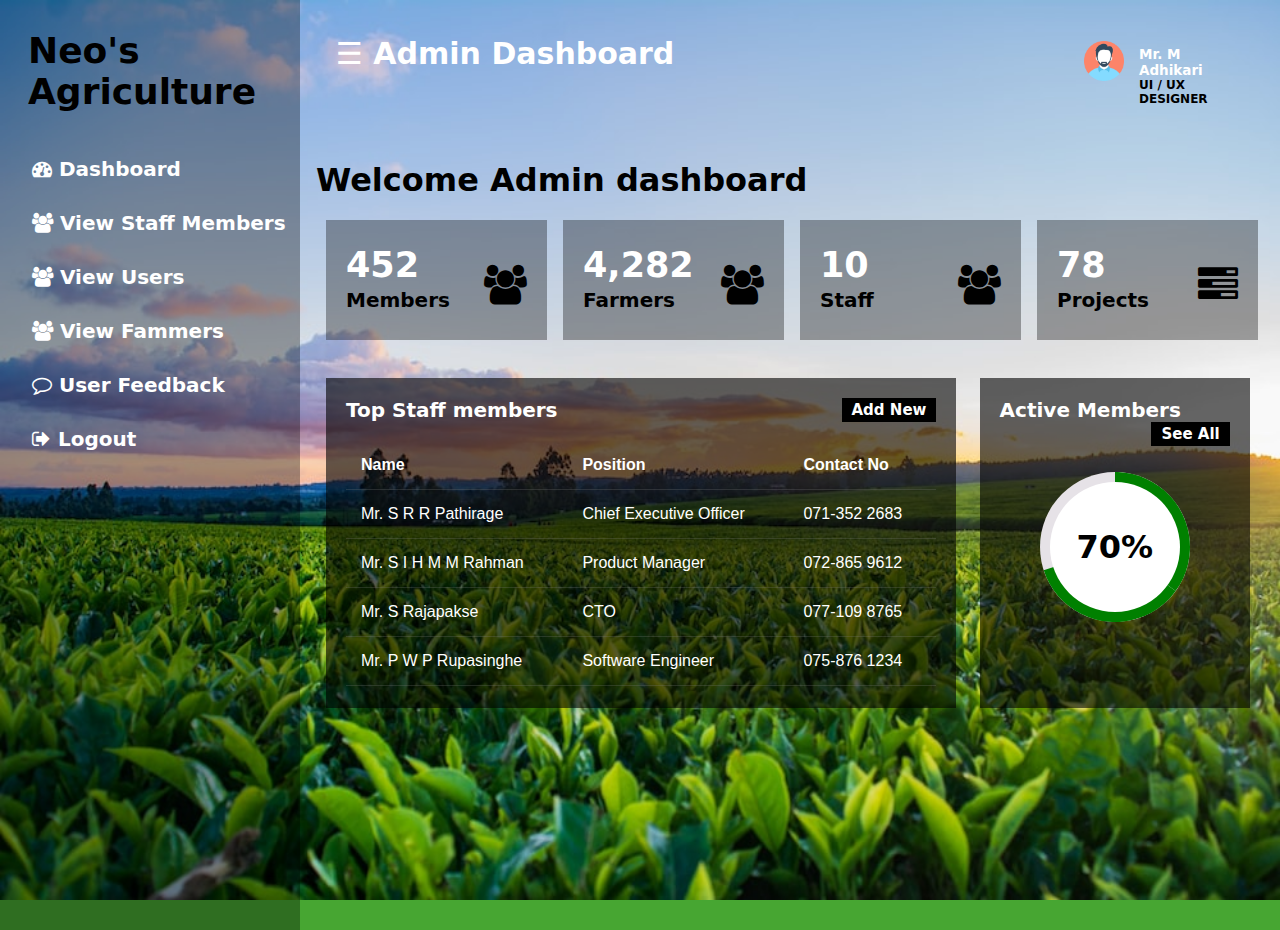
<file: admindash.html>
<!Doctype HTML>
	<html>
	<head>
		<title></title>


		<title>Admin Dashboard</title>
 		<meta content="" name="description">
  		<meta content="" name="keywords">

		<link rel="stylesheet" href="assets/css/dashstyle.css" type="text/css"/>
		<link rel="stylesheet" href="https://cdnjs.cloudflare.com/ajax/libs/font-awesome/4.7.0/css/font-awesome.min.css">	
	</head>


	<body style="background-image: url('assets/img/loginform.jpg'); background-repeat: no-repeat; background-attachment: fixed;  background-size: 100% 100%;">
		
		<div id="mySidenav" class="sidenav">
		<p class="logo"><span>Neo's</span> Agriculture</p>
	  <a href="#" class="icon-a"><i class="fa fa-dashboard icons"></i>   Dashboard</a>
	  <a href="#"class="icon-a"><i class="fa fa-users icons"></i>   View Staff Members</a>
	  <a href="#"class="icon-a"><i class="fa fa-users icons"></i>   View Users</a>
	  <a href="#"class="icon-a"><i class="fa fa-users icons"></i>   View Fammers</a>
	  <a href="#"class="icon-a"><i class="fa fa-comment-o icons"></i>   User Feedback</a>
	  <a href="index.html" class="icon-a"><i class="fa fa-sign-out icons"></i>   Logout</a>

	</div>
	<div id="main">

		<div class="head">
			<div class="col-div-6">
	<span style="font-size:30px;cursor:pointer; color: white; font-weight: bold;" class="nav"  >☰ Admin Dashboard</span>
	<span style="font-size:30px;cursor:pointer; color: white;" class="nav2"  >☰ Admin Dashboard</span>
	</div>
		
		<div class="col-div-6">
		<div class="profile">

			<img src="assets/img/team/team.png" class="pro-img" />
			<p>Mr. M Adhikari <span>UI / UX DESIGNER</span></p>
		</div>
	</div>
		<div class="clearfix"></div>
	</div>
	<div>
		<h1>  Welcome Admin dashboard</h1>
	</div>

		<div class="clearfix"></div>
		
		
		<div class="col-div-3">
			<div class="box">
				<p>452<br/><span>Members</span></p>
				<i class="fa fa-users box-icon"></i>
			</div>
		</div>
		<div class="col-div-3">
			<div class="box">
				<p>4,282<br/><span>Farmers</span></p>
				<i class="fa fa-users box-icon"></i>
			</div>
		</div>
		<div class="col-div-3">
			<div class="box">
				<p>10<br/><span>Staff</span></p>
				<i class="fa fa-users box-icon"></i>
			</div>
		</div>
		<div class="col-div-3">
			<div class="box">
				<p>78<br/><span>Projects</span></p>
				<i class="fa fa-tasks box-icon"></i>
			</div>
		</div>
		<div class="clearfix"></div>
		<br/><br/>
		<div class="col-div-8">
			<div class="box-8">
			<div class="content-box">
				<p>Top Staff members<a href="#" style="color: white;"><span>Add New</span></a></p>
				<br/>
				<table>
	  <tr>
	    <th>Name</th>
	    <th>Position</th>
	    <th>Contact No</th>
	  </tr>
	  <tr>
	    <td>Mr. S R R Pathirage</td>
	    <td>Chief Executive Officer</td>
	    <td>071-352 2683</td>
	  </tr>
	  <tr>
	    <td>Mr. S I H M M Rahman</td>
	    <td>Product Manager</td>
	    <td>072-865 9612</td>
	  </tr>
	  <tr>
	    <td>Mr. S Rajapakse</td>
	    <td>CTO</td>
	    <td>077-109 8765</td>
	  </tr>
	  <tr>
	    <td>Mr. P W P Rupasinghe</td>
	    <td>Software Engineer</td>
	    <td>075-876 1234</td>
	  </tr>
	  
	  
	</table>
			</div>
		</div>
		</div>

		<div class="col-div-4">
			<div class="box-4">
			<div class="content-box">
				<p>Active Members <a href="#" style="color: white;"><span>See All</span></a></p>

				<div class="circle-wrap">
	    <div class="circle">
	      <div class="mask full">
	        <div class="fill"></div>
	      </div>
	      <div class="mask half">
	        <div class="fill"></div>
	      </div>
	      <div class="inside-circle"> 70% </div>
	    </div>
	  </div>
			</div>
		</div>
		</div>
			
		<div class="clearfix"></div>
	</div>


	<script src="https://ajax.googleapis.com/ajax/libs/jquery/3.5.1/jquery.min.js"></script>
	<script>

	  $(".nav").click(function(){
	    $("#mySidenav").css('width','70px');
	    $("#main").css('margin-left','70px');
	    $(".logo").css('visibility', 'hidden');
	    $(".logo span").css('visibility', 'visible');
	     $(".logo span").css('margin-left', '-10px');
	     $(".icon-a").css('visibility', 'hidden');
	     $(".icons").css('visibility', 'visible');
	     $(".icons").css('margin-left', '-8px');
	      $(".nav").css('display','none');
	      $(".nav2").css('display','block');
	  });

	$(".nav2").click(function(){
	    $("#mySidenav").css('width','300px');
	    $("#main").css('margin-left','300px');
	    $(".logo").css('visibility', 'visible');
	     $(".icon-a").css('visibility', 'visible');
	     $(".icons").css('visibility', 'visible');
	     $(".nav").css('display','block');
	      $(".nav2").css('display','none');
	 });

	</script>

	</body>


	</html>
</file>
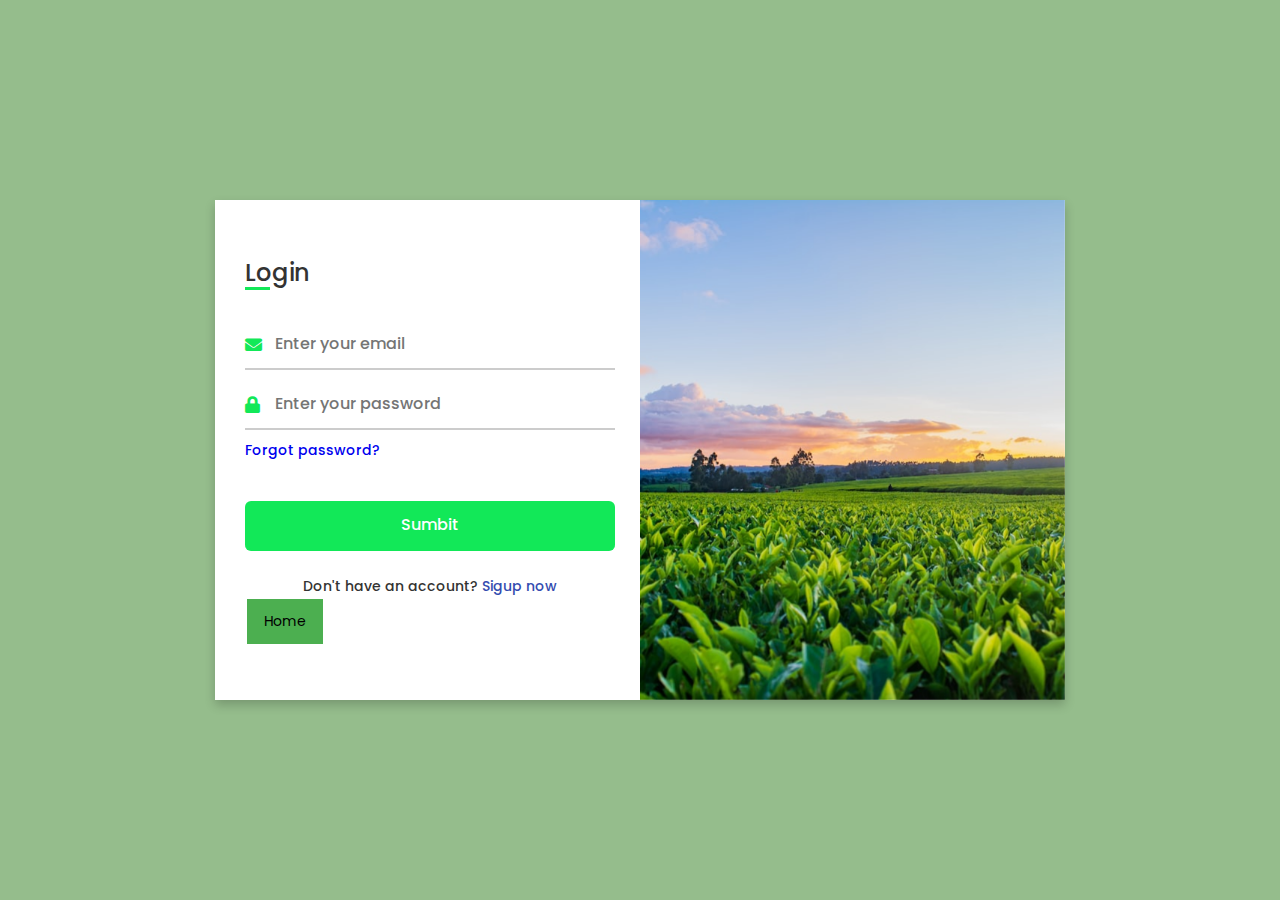
<file: adminlogin.html>
<!DOCTYPE html>
<!-- Created by CodingLab |www.youtube.com/c/CodingLabYT-->
<html lang="en" dir="ltr">
  <head>
    <meta charset="UTF-8">
    <link rel="stylesheet" href="assets/css/styles.css">
    <link rel="stylesheet" href="https://cdnjs.cloudflare.com/ajax/libs/font-awesome/5.15.3/css/all.min.css">
    <meta name="viewport" content="width=device-width, initial-scale=1.0">
    <style>
.home-button {
  border: none;
  color: white;
  padding: 10px 15px;
  text-align: center;
  text-decoration: none;
  display: inline-block;
  font-size: 14px;
  margin: 2px 2px;
  transition-duration: 0.4s;
  cursor: pointer;
  background-color: #4CAF50; 
  color: black; 
  border: 2px solid #4CAF50;

}

.home-button:hover {
  background-color: white;
  color: #4CAF50;
}
    </style>
   </head>
<body>
  <div class="container">
    <input type="checkbox" id="flip">
    <div class="cover">
      <div class="front">
        <img src="assets/img/loginform.jpg" alt="">
      </div>
      <div class="back">
        <img class="backImg" src="assets/img/loginform.jpg" alt="">
      </div>
    </div>
    <div class="forms">
        <div class="form-content">
          <div class="login-form">
            <div class="title">Login</div>
          <form action="admindash.html">
            <div class="input-boxes">
              <div class="input-box">
                <i class="fas fa-envelope"></i>
                <input type="text" placeholder="Enter your email" required>
              </div>
              <div class="input-box">
                <i class="fas fa-lock"></i>
                <input type="password" placeholder="Enter your password" required>
              </div>
              <div class="text"><a href="#">Forgot password?</a></div>
              <div class="button input-box">
                <input type="submit" value="Sumbit">
              </div>
              <div class="text sign-up-text">Don't have an account? <label for="flip">Sigup now</label></div>
              <div><a href="index.html"><strong><input type="button" value= "Home" class="home-button"/></strong></a></div> 
            </div>
        </form>
      </div>
        <div class="signup-form">
          <div class="title">Signup</div>
        <form action="#">
            <div class="input-boxes">
              <div class="input-box">
                <i class="fas fa-user"></i>
                <input type="text" placeholder="Enter your name" required>
              </div>
              <div class="input-box">
                <i class="fas fa-envelope"></i>
                <input type="text" placeholder="Enter your email" required>
              </div>
              <div class="input-box">
                <i class="fas fa-lock"></i>
                <input type="password" placeholder="Enter your password" required>
              </div>
              <div class="button input-box">
                <input type="submit" value="Sumbit">
              </div>
              <div class="text sign-up-text">Already have an account? <label for="flip">Login now</label></div>
              <div><a href="index.html"><strong><input type="button" value= "Home" class="home-button"/></strong></a></div>           
            </div>
      </form>
    </div>
    </div>
    </div>
  </div>
</body>
</html>
</file>
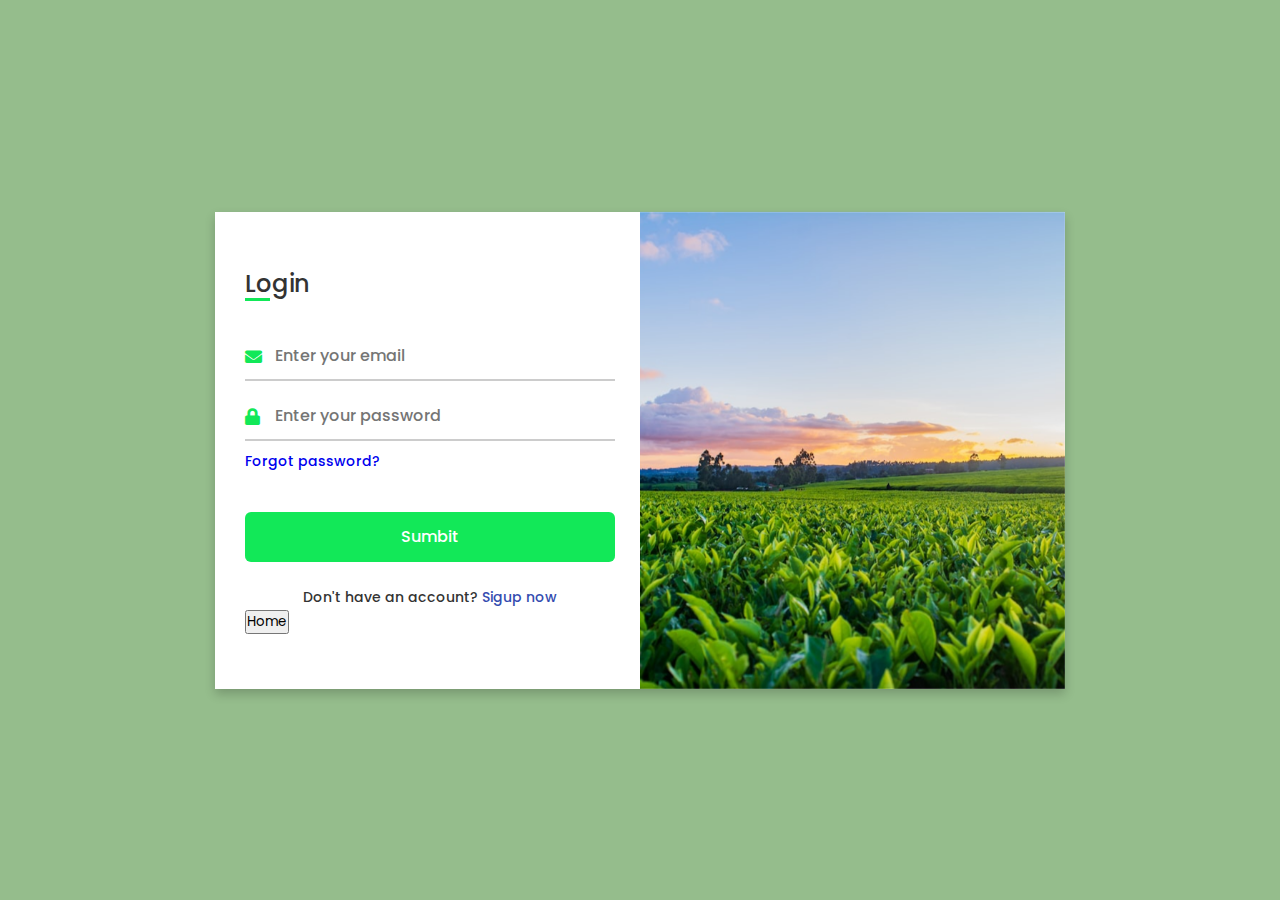
<file: fammerlogin.html>
<!DOCTYPE html>
<!-- Created by CodingLab |www.youtube.com/c/CodingLabYT-->
<html lang="en" dir="ltr">
  <head>
    <meta charset="UTF-8">
    <link rel="stylesheet" href="assets/css/styles.css">
    <link rel="stylesheet" href="https://cdnjs.cloudflare.com/ajax/libs/font-awesome/5.15.3/css/all.min.css">
    <meta name="viewport" content="width=device-width, initial-scale=1.0">
   </head>
<body>
  <div class="container">
    <input type="checkbox" id="flip">
    <div class="cover">
      <div class="front">
        <img src="assets/img/loginform.jpg" alt="">
      </div>
      <div class="back">
        <img class="backImg" src="assets/img/loginform.jpg" alt="">
      </div>
    </div>
    <div class="forms">
        <div class="form-content">
          <div class="login-form">
            <div class="title">Login</div>
          <form action="#">
            <div class="input-boxes">
              <div class="input-box">
                <i class="fas fa-envelope"></i>
                <input type="text" placeholder="Enter your email" required>
              </div>
              <div class="input-box">
                <i class="fas fa-lock"></i>
                <input type="password" placeholder="Enter your password" required>
              </div>
              <div class="text"><a href="#">Forgot password?</a></div>
              <div class="button input-box">
                <input type="submit" value="Sumbit">
              </div>
              <div class="text sign-up-text">Don't have an account? <label for="flip">Sigup now</label></div>
              <div >
                <a href="index.html"><input type="button" value="Home"></a>
              </div>

            </div>
        </form>
      </div>
        <div class="signup-form">
          <div class="title">Signup</div>
        <form action="#">
            <div class="input-boxes">
              <div class="input-box">
                <i class="fas fa-user"></i>
                <input type="text" placeholder="Enter your name" required>
              </div>
              <div class="input-box">
                <i class="fas fa-envelope"></i>
                <input type="text" placeholder="Enter your email" required>
              </div>
              <div class="input-box">
                <i class="fas fa-lock"></i>
                <input type="password" placeholder="Enter your password" required>
              </div>
              <div class="button input-box">
                <input type="submit" value="Sumbit">
              </div>
              <div class="text sign-up-text">Already have an account? <label for="flip">Login now</label></div>
              <div >
                <a href="index.html"><input type="button" value="Home"></a>
              </div>

            </div>
      </form>
    </div>
    </div>
    </div>
  </div>
</body>
</html>
</file>
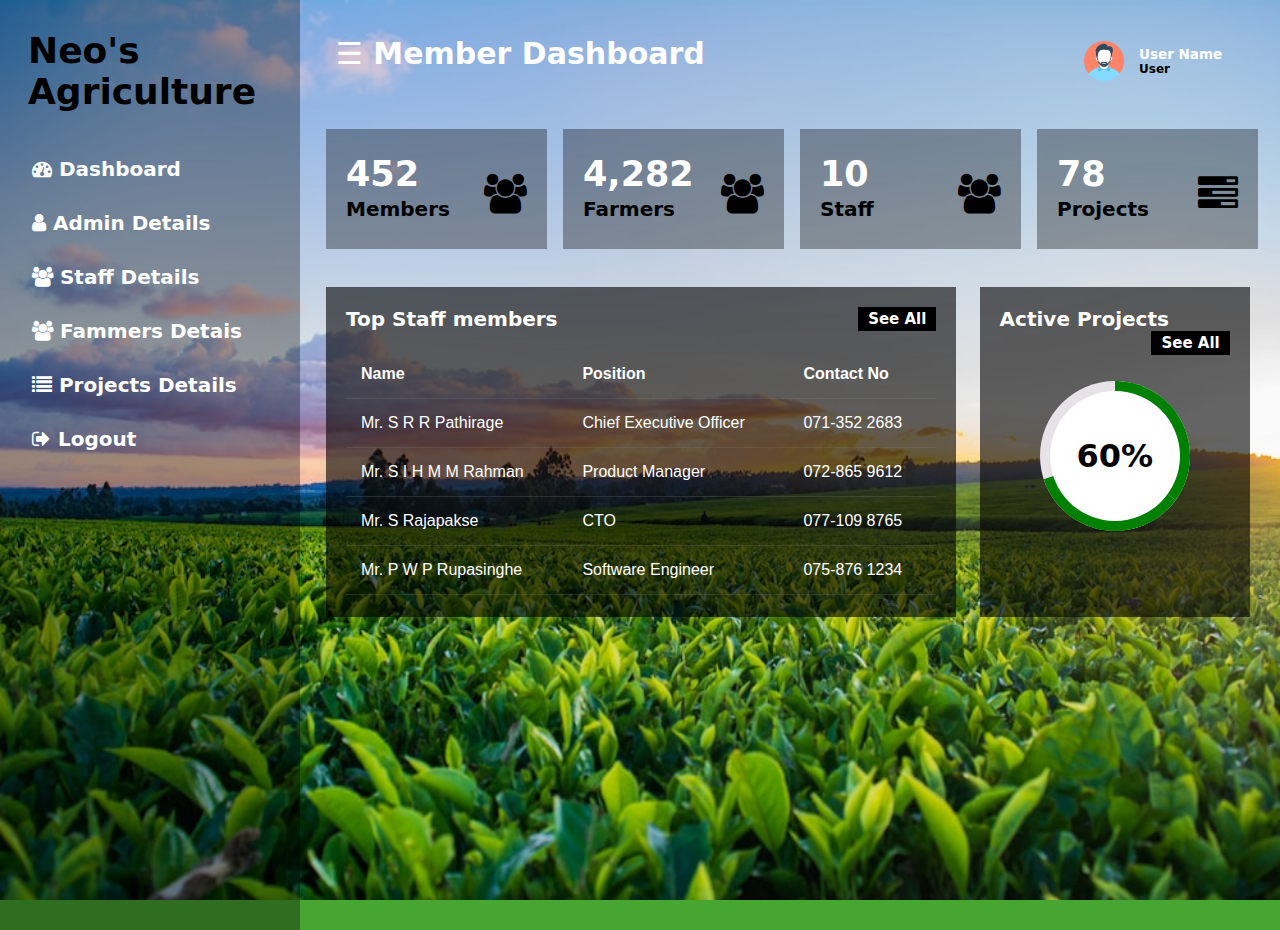
<file: memberdash.html>
<!Doctype HTML>
	<html>
	<head>
		<title></title>


		<title>Admin Dashboard</title>
 		<meta content="" name="description">
  		<meta content="" name="keywords">

		<link rel="stylesheet" href="assets/css/dashstyle.css" type="text/css"/>
		<link rel="stylesheet" href="https://cdnjs.cloudflare.com/ajax/libs/font-awesome/4.7.0/css/font-awesome.min.css">	
	</head>


	<body style="background-image: url('assets/img/loginform.jpg'); background-repeat: no-repeat; background-attachment: fixed;  background-size: 100% 100%;">
		
		<div id="mySidenav" class="sidenav">
		<p class="logo"><span>Neo's</span> Agriculture</p>
	  <a href="#" class="icon-a"><i class="fa fa-dashboard icons"></i>   Dashboard</a>
	  <a href="#"class="icon-a"><i class="fa fa-user icons"></i>   Admin Details</a>
	  <a href="#"class="icon-a"><i class="fa fa-users icons"></i>   Staff Details</a>
	  <a href="#"class="icon-a"><i class="fa fa-users icons"></i>   Fammers Detais</a>
	  <a href="#"class="icon-a"><i class="fa fa-list icons"></i>   Projects Details</a>
	  <a href="index.html" class="icon-a"><i class="fa fa-sign-out icons"></i>   Logout</a>

	</div>
	<div id="main">

		<div class="head">
			<div class="col-div-6">
	<span style="font-size:30px;cursor:pointer; color: white; font-weight: bold;" class="nav"  >☰ Member Dashboard</span>
	<span style="font-size:30px;cursor:pointer; color: white;" class="nav2"  >☰ Member Dashboard</span>
	</div>
		
		<div class="col-div-6">
		<div class="profile">

			<img src="assets/img/team/team.png" class="pro-img" />
			<p>User Name <span>User</span></p>
		</div>
	</div>
		<div class="clearfix"></div>
	</div>

		<div class="clearfix"></div>
		<br/>
		
		<div class="col-div-3">
			<div class="box">
				<p>452<br/><span>Members</span></p>
				<i class="fa fa-users box-icon"></i>
			</div>
		</div>
		<div class="col-div-3">
			<div class="box">
				<p>4,282<br/><span>Farmers</span></p>
				<i class="fa fa-users box-icon"></i>
			</div>
		</div>
		<div class="col-div-3">
			<div class="box">
				<p>10<br/><span>Staff</span></p>
				<i class="fa fa-users box-icon"></i>
			</div>
		</div>
		<div class="col-div-3">
			<div class="box">
				<p>78<br/><span>Projects</span></p>
				<i class="fa fa-tasks box-icon"></i>
			</div>
		</div>
		<div class="clearfix"></div>
		<br/><br/>
		<div class="col-div-8">
			<div class="box-8">
			<div class="content-box">
				<p>Top Staff members<a href="#" style="color: white;"><span>See All</span></a></p>
				<br/>
				<table>
	  <tr>
	    <th>Name</th>
	    <th>Position</th>
	    <th>Contact No</th>
	  </tr>
	  <tr>
	    <td>Mr. S R R Pathirage</td>
	    <td>Chief Executive Officer</td>
	    <td>071-352 2683</td>
	  </tr>
	  <tr>
	    <td>Mr. S I H M M Rahman</td>
	    <td>Product Manager</td>
	    <td>072-865 9612</td>
	  </tr>
	  <tr>
	    <td>Mr. S Rajapakse</td>
	    <td>CTO</td>
	    <td>077-109 8765</td>
	  </tr>
	  <tr>
	    <td>Mr. P W P Rupasinghe</td>
	    <td>Software Engineer</td>
	    <td>075-876 1234</td>
	  </tr>
	  
	  
	</table>
			</div>
		</div>
		</div>

		<div class="col-div-4">
			<div class="box-4">
			<div class="content-box">
				<p>Active Projects<a href="#" style="color: white;"><span>See All</span></a></p>

				<div class="circle-wrap">
	    <div class="circle">
	      <div class="mask full">
	        <div class="fill"></div>
	      </div>
	      <div class="mask half">
	        <div class="fill"></div>
	      </div>
	      <div class="inside-circle"> 60% </div>
	    </div>
	  </div>
			</div>
		</div>
		</div>
			
		<div class="clearfix"></div>
	</div>


	<script src="https://ajax.googleapis.com/ajax/libs/jquery/3.5.1/jquery.min.js"></script>
	<script>

	  $(".nav").click(function(){
	    $("#mySidenav").css('width','70px');
	    $("#main").css('margin-left','70px');
	    $(".logo").css('visibility', 'hidden');
	    $(".logo span").css('visibility', 'visible');
	     $(".logo span").css('margin-left', '-10px');
	     $(".icon-a").css('visibility', 'hidden');
	     $(".icons").css('visibility', 'visible');
	     $(".icons").css('margin-left', '-8px');
	      $(".nav").css('display','none');
	      $(".nav2").css('display','block');
	  });

	$(".nav2").click(function(){
	    $("#mySidenav").css('width','300px');
	    $("#main").css('margin-left','300px');
	    $(".logo").css('visibility', 'visible');
	     $(".icon-a").css('visibility', 'visible');
	     $(".icons").css('visibility', 'visible');
	     $(".nav").css('display','block');
	      $(".nav2").css('display','none');
	 });

	</script>

	</body>


	</html>
</file>
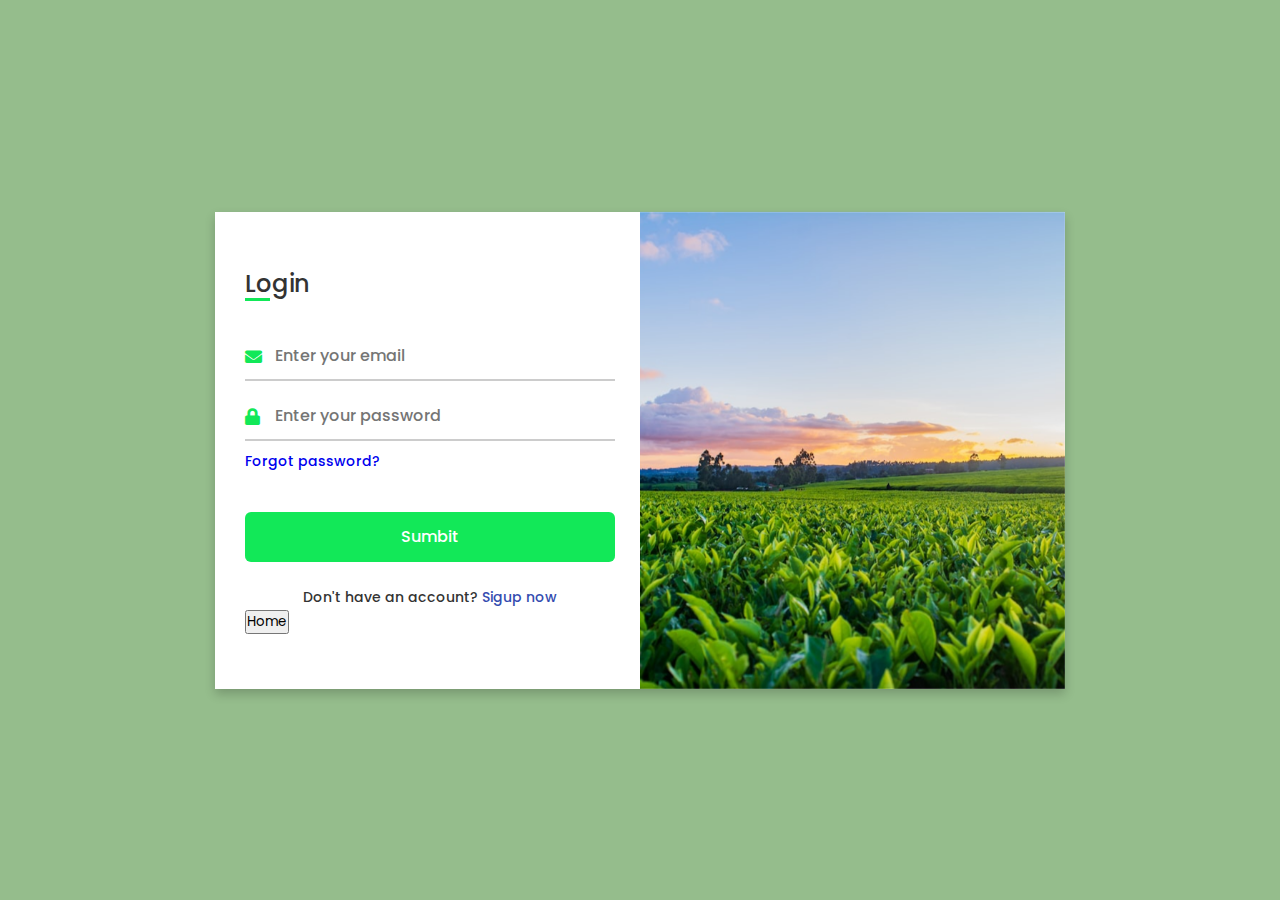
<file: memberlogin.html>
<!DOCTYPE html>
<!-- Created by CodingLab |www.youtube.com/c/CodingLabYT-->
<html lang="en" dir="ltr">
  <head>
    <meta charset="UTF-8">
    <link rel="stylesheet" href="assets/css/styles.css">
    <link rel="stylesheet" href="https://cdnjs.cloudflare.com/ajax/libs/font-awesome/5.15.3/css/all.min.css">
    <meta name="viewport" content="width=device-width, initial-scale=1.0">
   </head>
<body>
  <div class="container">
    <input type="checkbox" id="flip">
    <div class="cover">
      <div class="front">
        <img src="assets/img/loginform.jpg" alt="">
      </div>
      <div class="back">
        <img class="backImg" src="assets/img/loginform.jpg" alt="">
      </div>
    </div>
    <div class="forms">
        <div class="form-content">
          <div class="login-form">
            <div class="title">Login</div>
          <form action="memberdash.html">
            <div class="input-boxes">
              <div class="input-box">
                <i class="fas fa-envelope"></i>
                <input type="text" placeholder="Enter your email" required>
              </div>
              <div class="input-box">
                <i class="fas fa-lock"></i>
                <input type="password" placeholder="Enter your password" required>
              </div>
              <div class="text"><a href="#">Forgot password?</a></div>
              <div class="button input-box">
                <input type="submit" value="Sumbit">
              </div>
              <div class="text sign-up-text">Don't have an account? <label for="flip">Sigup now</label></div>
              <div >
                <a href="index.html"><input type="button" value="Home"></a>
              </div>

            </div>
        </form>
      </div>
        <div class="signup-form">
          <div class="title">Signup</div>
        <form action="#">
            <div class="input-boxes">
              <div class="input-box">
                <i class="fas fa-user"></i>
                <input type="text" placeholder="Enter your name" required>
              </div>
              <div class="input-box">
                <i class="fas fa-envelope"></i>
                <input type="text" placeholder="Enter your email" required>
              </div>
              <div class="input-box">
                <i class="fas fa-lock"></i>
                <input type="password" placeholder="Enter your password" required>
              </div>
              <div class="button input-box">
                <input type="submit" value="Sumbit">
              </div>
              <div class="text sign-up-text">Already have an account? <label for="flip">Login now</label></div>
              <div >
                <a href="index.html"><input type="button" value="Home"></a>
              </div>

            </div>
      </form>
    </div>
    </div>
    </div>
  </div>
</body>
</html>
</file>
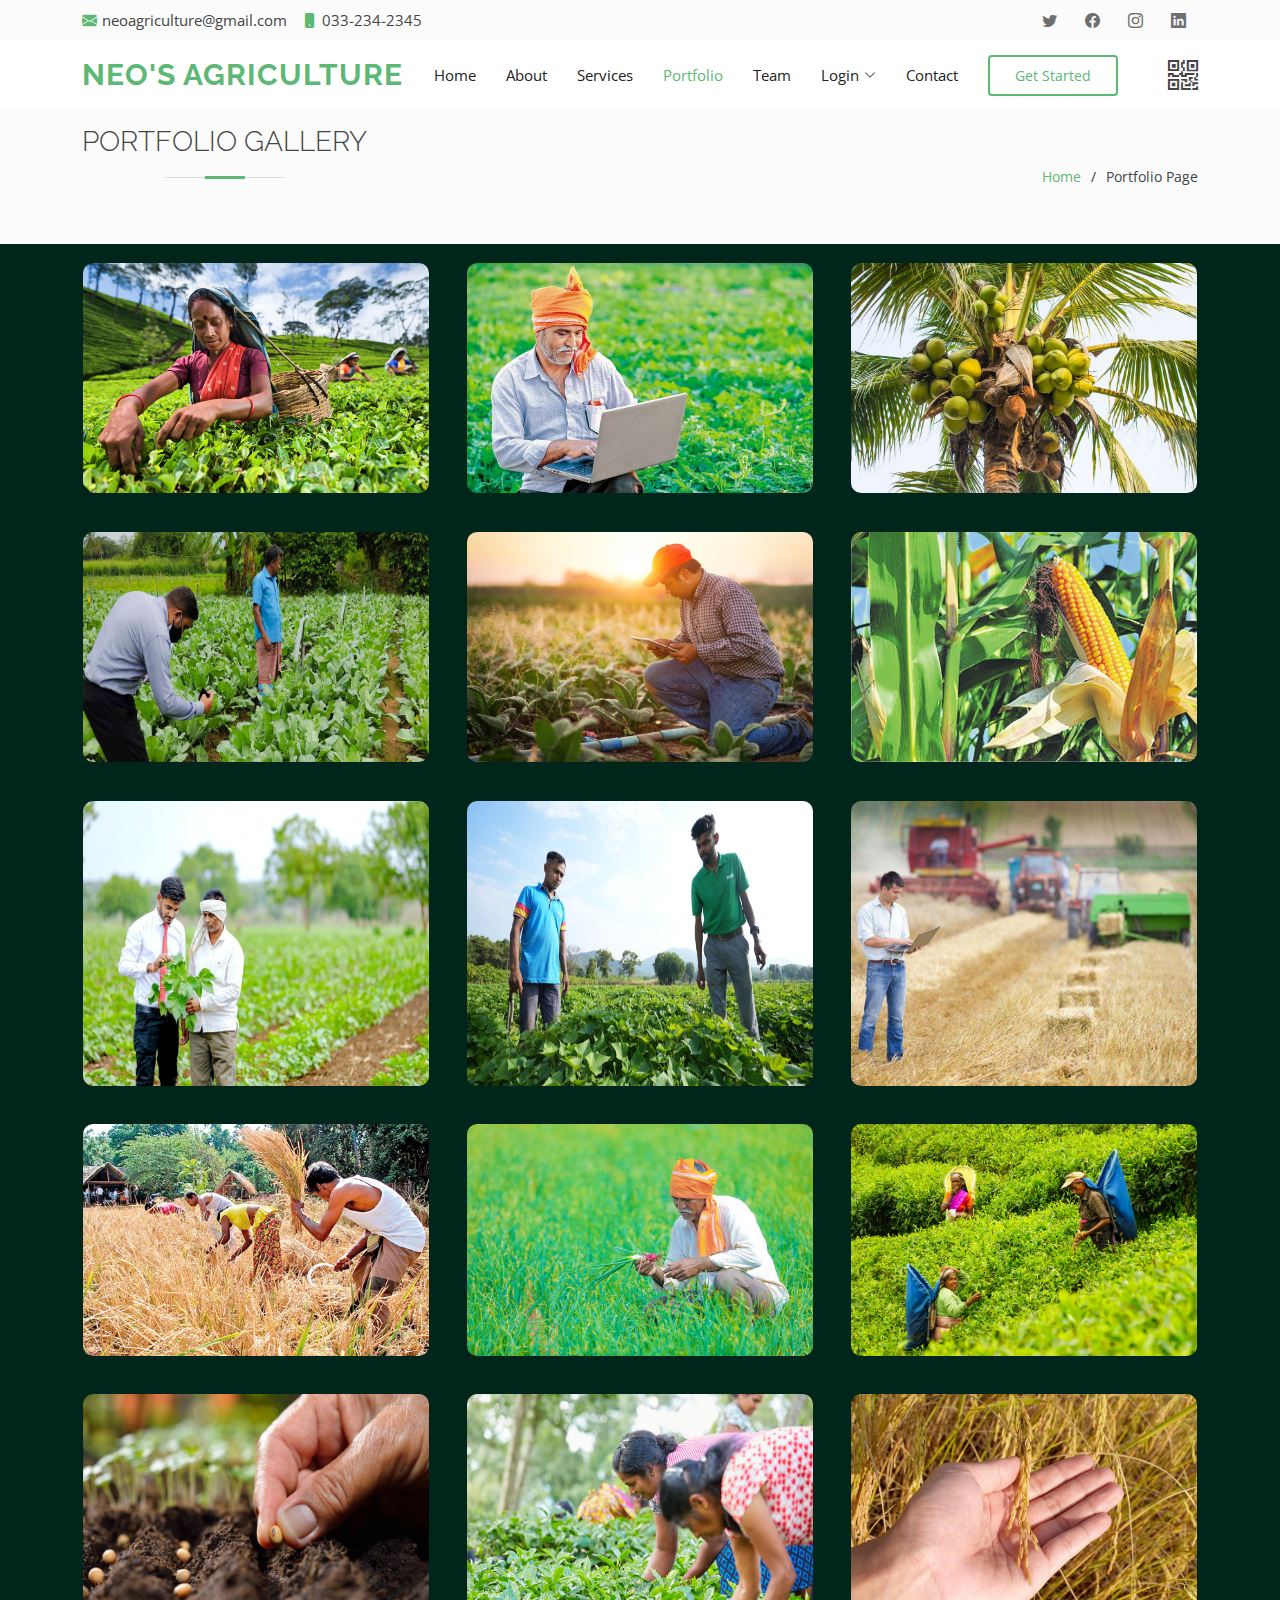
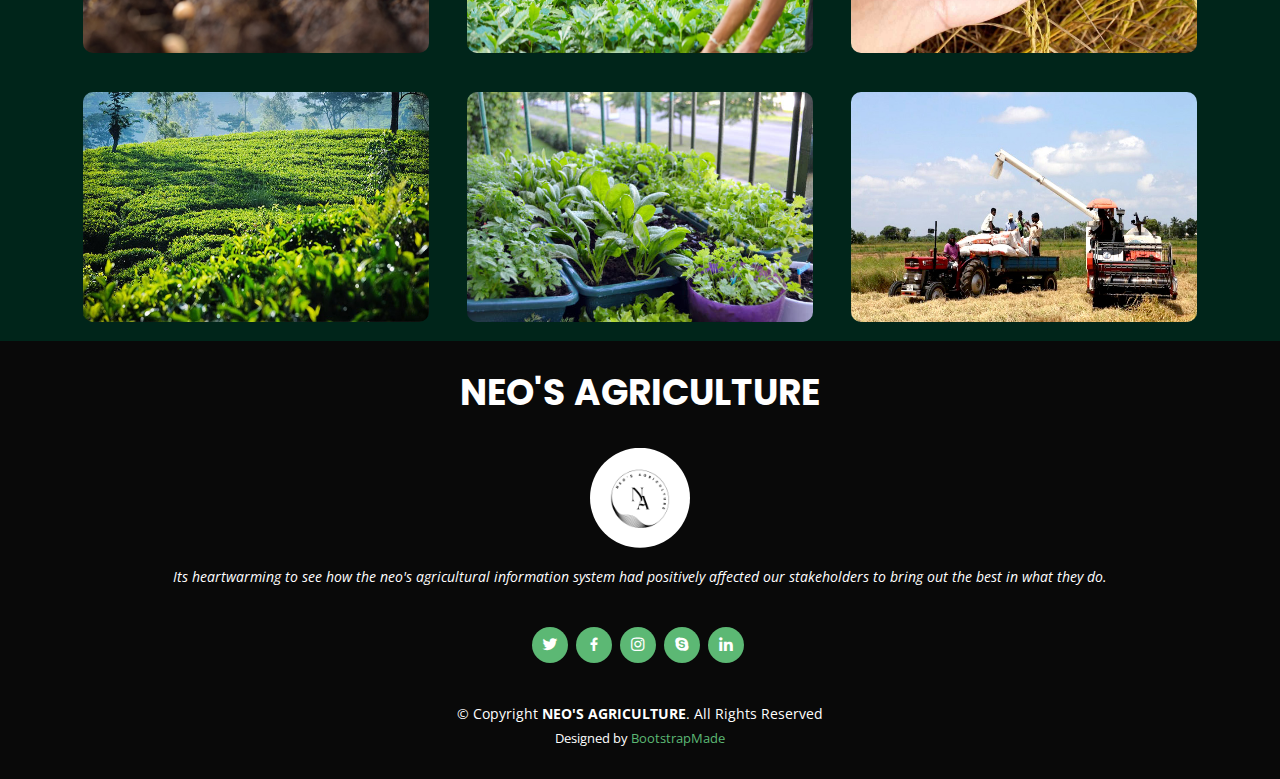
<file: portfoliogallery.html>
<!DOCTYPE html>
<html lang="en">

<head>
  <meta charset="utf-8">
  <meta content="width=device-width, initial-scale=1.0" name="viewport">

  <title>Portfolio gallery</title>
  <meta content="" name="description">
  <meta content="" name="keywords">

  <!-- Favicons -->
  <link href="assets/img/favicon.png" rel="icon">
  <link href="assets/img/apple-touch-icon.png" rel="apple-touch-icon">

  <!-- Google Fonts -->
  <link href="https://fonts.googleapis.com/css?family=Open+Sans:300,300i,400,400i,600,600i,700,700i|Raleway:300,300i,400,400i,500,500i,600,600i,700,700i|Poppins:300,300i,400,400i,500,500i,600,600i,700,700i" rel="stylesheet">

  <!-- Vendor CSS Files -->
  <link href="assets/vendor/animate.css/animate.min.css" rel="stylesheet">
  <link href="assets/vendor/bootstrap/css/bootstrap.min.css" rel="stylesheet">
  <link href="assets/vendor/bootstrap-icons/bootstrap-icons.css" rel="stylesheet">
  <link href="assets/vendor/boxicons/css/boxicons.min.css" rel="stylesheet">
  <link href="assets/vendor/glightbox/css/glightbox.min.css" rel="stylesheet">
  <link href="assets/vendor/swiper/swiper-bundle.min.css" rel="stylesheet">

  <!-- Template Main CSS File -->
  <link href="assets/css/style.css" rel="stylesheet">
  <style>
    @import url('https://fonts.googleapis.com/css2?family=Inconsolata:wght@700&family=Josefin+Sans:wght@700&family=Nunito&display=swap');

body {
  background-color: #00251a;
}

#nav-title {
color: #e9fff9;
text-transform: uppercase;
font-family: 'Josefin Sans', sans-serif;
font-size: 1.5em;
border-bottom: 2px solid #f1f1f1;
width: 40%;
margin-left: calc(10%/6);
margin-bottom: 10px;
padding: 1em 0;
}

.img-wrapper {
  display: flex;
  flex-wrap: wrap;
  width: 90%;
  margin: 0 auto;
}

img {
width: 30%;
border-radius: 10px;
margin: calc(10%/6);
transition: all 0.5s ease;
}

img:hover {
box-shadow: #f9fbe7 0px 13px 27px -5px, #fff59d 0px 8px 16px -8px;
margin: calc(10%/6);
cursor: pointer;
z-index: 9999;
transform: scale(1.5);
}



/* ensures all images on the most left moves slightly to the right so the pictures won't overflowed when zoomed in*/
img:nth-child(3n+1):hover {
  transform: translateX(40%) scale(1.5);
}

/* ensures all images on the most right moves slightly to the left so the pictures won't overflowed when zoomed in*/
img:nth-child(3n+3):hover {
  transform: translateX(-40%) scale(1.5);
}
  </style>

</head>

<body>

<!-- ======= Top Bar ======= -->
  <section id="topbar" class="d-flex align-items-center">
    <div class="container d-flex justify-content-center justify-content-md-between">
      <div class="contact-info d-flex align-items-center">
        <i class="bi bi-envelope-fill"></i><a href="mailto:contact@example.com">neoagriculture@gmail.com</a>
        <i class="bi bi-phone-fill phone-icon"></i> 033-234-2345
      </div>
      <div class="social-links d-none d-md-block">
        <a href="#" class="twitter"><i class="bi bi-twitter"></i></a>
        <a href="#" class="facebook"><i class="bi bi-facebook"></i></a>
        <a href="#" class="instagram"><i class="bi bi-instagram"></i></a>
        <a href="#" class="linkedin"><i class="bi bi-linkedin"></i></i></a>
      </div>
    </div>
  </section>

  <!-- ======= Header ======= -->
  <header id="header" class="d-flex align-items-center">
    <div class="container d-flex align-items-center">

      <h1 class="logo me-auto"><a href="index.html">NEO'S AGRICULTURE</a></h1>
      <!-- Uncomment below if you prefer to use an image logo -->
      <!-- <a href="index.html" class="logo me-auto"><img src="assets/img/logo.png" alt="" class="img-fluid"></a>-->

      <nav id="navbar" class="navbar">
        <ul>
          <li><a class="nav-link scrollto" href="index.html">Home</a></li>
          <li><a class="nav-link scrollto" href="index.html">About</a></li>
          <li><a class="nav-link scrollto" href="index.html">Services</a></li>
          <li><a class="nav-link scrollto active" href="#portfolio">Portfolio</a></li>
          <li><a class="nav-link scrollto" href="index.html">Team</a></li>
          <li class="dropdown"><a href="#"><span>Login</span> <i class="bi bi-chevron-down"></i></a>
            <ul>
              <li><a href="adminlogin.html">Admin</a></li>
              <li><a href="stafflogin.html">Staff</a></li>
              <li><a href="fammerlogin.html">Fammer</a></li>
              <li><a href="memberlogin.html">Member</a></li>
            </ul>
          </li>
          <li><a class="nav-link scrollto" href="#contact">Contact</a></li>
          <li><a class="getstarted scrollto" href="#about">Get Started</a></li>
          <li style="padding-left: 50px; font-size: 30px"><i class="bi bi-qr-code"></i></li>
        </ul>
        <i class="bi bi-list mobile-nav-toggle"></i>
      </nav><!-- .navbar -->

    </div>
  </header><!-- End Header -->


  <main id="main">

    <!-- ======= Breadcrumbs ======= -->
    <section class="breadcrumbs">
      <div class="container">

        <div class="d-flex justify-content-between align-items-center">
          <div class="section-title" >
            <h2>Portfolio Gallery</h2>
          </div>
          <ol>
            <li><a href="index.html">Home</a></li>
            <li>Portfolio Page</li>
          </ol>
        </div>

      </div>
    </section><!-- End Breadcrumbs -->

  </main><!-- End #main -->

  <div class="img-wrapper">
    <!-- Oskars Sylwan on Unsplash -->
    <img src="assets/img/portfolio/2.jpg">
    <img src="assets/img/portfolio/7.jpg">
    <img src="assets/img/portfolio/13.jpg">
    <img src="assets/img/portfolio/10.jpg">
    <img src="assets/img/portfolio/8.jpg">
    <img src="assets/img/portfolio/12.jpg">
    <img src="assets/img/portfolio/6.jpg">
    <img src="assets/img/portfolio/5.jpg">
    <img src="assets/img/portfolio/9.jpg">
    <img src="assets/img/portfolio/4.jpg">
    <img src="assets/img/portfolio/1.jpg">
    <img src="assets/img/portfolio/3.jpg">
    <img src="assets/img/portfolio/11.jpg">
    <img src="assets/img/portfolio/14.jpg">
    <img src="assets/img/portfolio/15.jpg">
    <img src="assets/img/portfolio/16.jpg">
    <img src="assets/img/portfolio/17.jpg">
    <img src="assets/img/portfolio/18.jpg">

  </div>


  <!-- ======= Footer ======= -->
  <footer id="footer">
    <div class="container">
      <h3>NEO'S AGRICULTURE</h3>
      <img src="assets/img/logo.png" style="width: 100px; clip-path: circle();">
      <p>Its heartwarming to see how the neo's agricultural information system had positively affected our stakeholders to bring out the best in what they do.</p>
      <div class="social-links">
        <a href="#" class="twitter"><i class="bx bxl-twitter"></i></a>
        <a href="#" class="facebook"><i class="bx bxl-facebook"></i></a>
        <a href="#" class="instagram"><i class="bx bxl-instagram"></i></a>
        <a href="#" class="google-plus"><i class="bx bxl-skype"></i></a>
        <a href="#" class="linkedin"><i class="bx bxl-linkedin"></i></a>
      </div>
      <div class="copyright">
        &copy; Copyright <strong><span>NEO'S AGRICULTURE</span></strong>. All Rights Reserved
      </div>
      <div class="credits">
        <!-- All the links in the footer should remain intact. -->
        <!-- You can delete the links only if you purchased the pro version. -->
        <!-- Licensing information: https://bootstrapmade.com/license/ -->
        <!-- Purchase the pro version with working PHP/AJAX contact form: https://bootstrapmade.com/green-free-one-page-bootstrap-template/ -->
        Designed by <a href="https://bootstrapmade.com/">BootstrapMade</a>
      </div>
    </div>
  </footer><!-- End Footer -->

  <a href="#" class="back-to-top d-flex align-items-center justify-content-center"><i class="bi bi-arrow-up-short"></i></a>

  <!-- Vendor JS Files -->
  <script src="assets/vendor/bootstrap/js/bootstrap.bundle.min.js"></script>
  <script src="assets/vendor/glightbox/js/glightbox.min.js"></script>
  <script src="assets/vendor/isotope-layout/isotope.pkgd.min.js"></script>
  <script src="assets/vendor/swiper/swiper-bundle.min.js"></script>
  <script src="assets/vendor/php-email-form/validate.js"></script>

  <!-- Template Main JS File -->
  <script src="assets/js/main.js"></script>

</body>

</html>
</file>
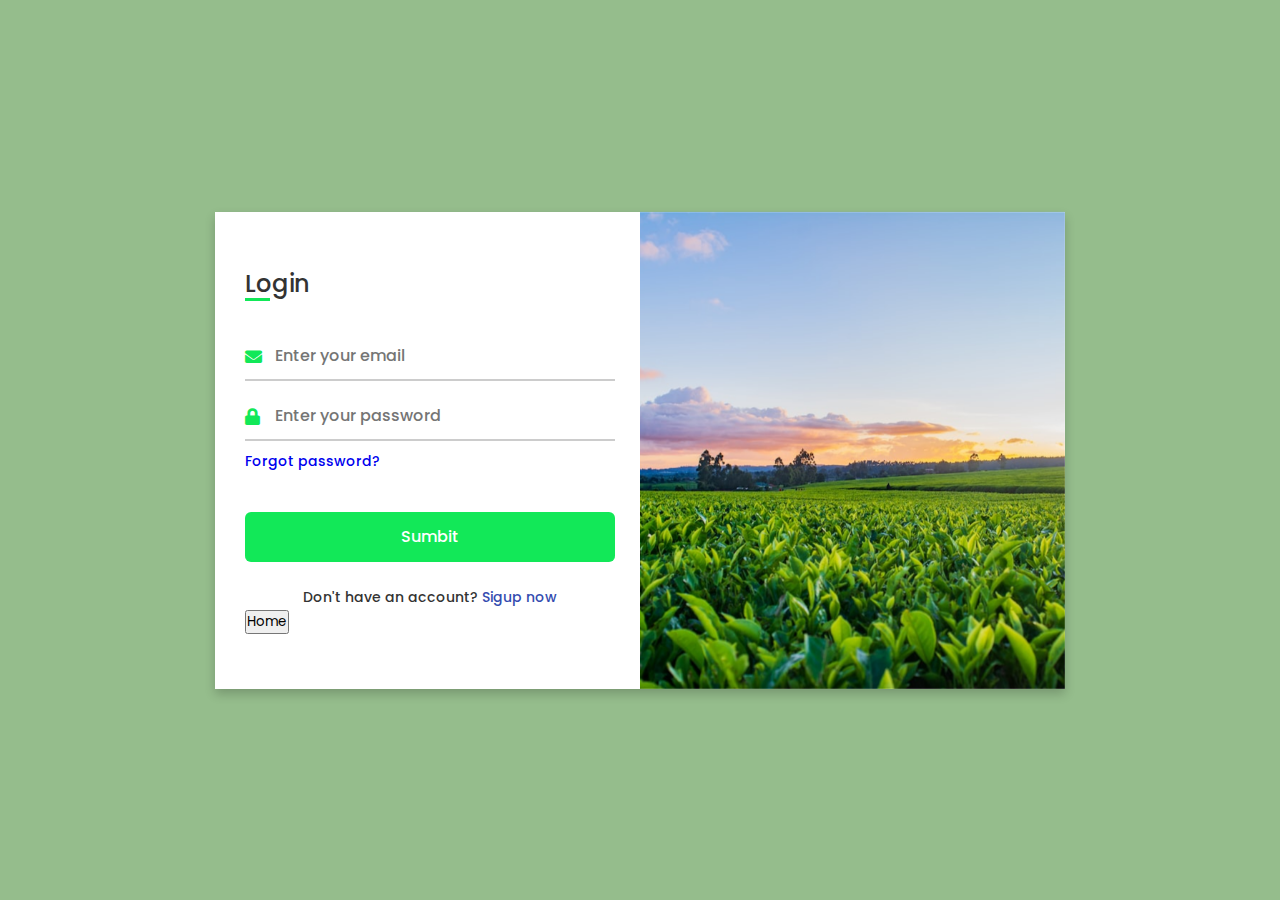
<file: stafflogin.html>
<!DOCTYPE html>
<!-- Created by CodingLab |www.youtube.com/c/CodingLabYT-->
<html lang="en" dir="ltr">
  <head>
    <meta charset="UTF-8">
    <link rel="stylesheet" href="assets/css/styles.css">
    <link rel="stylesheet" href="https://cdnjs.cloudflare.com/ajax/libs/font-awesome/5.15.3/css/all.min.css">
    <meta name="viewport" content="width=device-width, initial-scale=1.0">
   </head>
<body>
  <div class="container">
    <input type="checkbox" id="flip">
    <div class="cover">
      <div class="front">
        <img src="assets/img/loginform.jpg" alt="">
      </div>
      <div class="back">
        <img class="backImg" src="assets/img/loginform.jpg" alt="">
      </div>
    </div>
    <div class="forms">
        <div class="form-content">
          <div class="login-form">
            <div class="title">Login</div>
          <form action="#">
            <div class="input-boxes">
              <div class="input-box">
                <i class="fas fa-envelope"></i>
                <input type="text" placeholder="Enter your email" required>
              </div>
              <div class="input-box">
                <i class="fas fa-lock"></i>
                <input type="password" placeholder="Enter your password" required>
              </div>
              <div class="text"><a href="#">Forgot password?</a></div>
              <div class="button input-box">
                <input type="submit" value="Sumbit">
              </div>
              <div class="text sign-up-text">Don't have an account? <label for="flip">Sigup now</label></div>
              <div >
                <a href="index.html"><input type="button" value="Home"></a>
              </div>

            </div>
        </form>
      </div>
        <div class="signup-form">
          <div class="title">Signup</div>
        <form action="#">
            <div class="input-boxes">
              <div class="input-box">
                <i class="fas fa-user"></i>
                <input type="text" placeholder="Enter your name" required>
              </div>
              <div class="input-box">
                <i class="fas fa-envelope"></i>
                <input type="text" placeholder="Enter your email" required>
              </div>
              <div class="input-box">
                <i class="fas fa-lock"></i>
                <input type="password" placeholder="Enter your password" required>
              </div>
              <div class="button input-box">
                <input type="submit" value="Sumbit" >
              </div>
              <div class="text sign-up-text">Already have an account? <label for="flip">Login now</label></div>
              <div >
                <a href="index.html"><input type="button" value="Home"></a>
              </div>

            </div>
      </form>
    </div>
    </div>
    </div>
  </div>
</body>
</html>
</file>
<file: assets/css/dashstyle.css>
body{
	margin:0px;
	padding: 0px;
	background-color:#47a632;
	overflow: hidden;
	font-family: system-ui;
}
.clearfix{
	clear: both;
}
.logo{
	margin: 0px;
	margin-left: 28px;
    font-weight: bold;
    color: black;
    margin-bottom: 30px;
}
.logo span{
	color: black;
  font-weight: bold;
}
.sidenav {
  height: 100%;
  width: 300px;
  position: fixed;
  z-index: 1;
  top: 0;
  left: 0;
  background-color: #0005;
  overflow: hidden;
  transition: 0.5s;
  padding-top: 30px;
}
.sidenav a {
  padding: 15px 8px 15px 32px;
  text-decoration: none;
  font-size: 20px;
  color: white;
  font-weight: bold;
  display: block;
  transition: 0.3s;
}
.sidenav a:hover {
  color: #f1f1f1;
  background-color:#1b203d;
}
.sidenav{
  position: absolute;
  top: 0;
  right: 25px;
  font-size: 36px;
}
#main {
  transition: margin-left .5s;
  padding: 16px;
  margin-left: 300px;
}
.head{
	padding:20px;
}
.col-div-6{
	width: 50%;
	float: left;
}
.profile{
	display: inline-block;
	float: right;
	width: 160px;
}
.pro-img{
	float: left;
	width: 40px;
	margin-top: 5px;
}
.profile p{
	color: white;
	font-weight: bold;
	margin-left: 55px;
	margin-top: 10px;
	font-size: 13.5px;
}
.profile p span{
	font-weight: bold;
    font-size: 12px;
    display: block;
    color: black;
}
.col-div-3{
	width: 25%;
	float: left;
}
.box{
	width: 85%;
	height: 100px;
	margin-left: 10px;
	padding:10px;
  background-color: #0005;
}
.box p{
	 font-size: 35px;
    color: white;
    font-weight: bold;
    line-height: 30px;
    padding-left: 10px;
    margin-top: 20px;
    display: inline-block;
}
.box p span{
	font-size: 20px;
	font-weight: black;
	color: black;
}
.box-icon{
	font-size: 40px!important;
    float: right;
    margin-top: 35px!important;
    color: black;
    padding-right: 10px;
}
.col-div-8{
	width: 70%;
	float: left;
}
.col-div-4{
	width: 30%;
	float: left;
}
.content-box{
	padding: 20px;
}
.content-box p{
	margin: 0px;
    font-size: 20px;
    color: white;
    font-weight: bold;
}
.content-box p span{
	float: right;
    background-color: black;
    padding: 3px 10px;
    font-size: 15px;
}
.box-8, .box-4{
	width: 95%;
	background-color: #0009;
	height: 330px;
	
}
.nav2{
	display: none;
}

.box-8{
	margin-left: 10px;
}
table {
  font-family: arial, sans-serif;
  border-collapse: collapse;
  width: 100%;
  
}
td, th {
  text-align: left;
  padding:15px;
  color: white;
  border-bottom: 1px solid #81818140;
}
.circle-wrap {
  margin: 50px auto;
  width: 150px;
  height: 150px;
  background: #e6e2e7;
  border-radius: 50%;
}
.circle-wrap .circle .mask,
.circle-wrap .circle .fill {
  width: 150px;
  height: 150px;
  position: absolute;
  border-radius: 50%;
}
.circle-wrap .circle .mask {
  clip: rect(0px, 150px, 150px, 75px);
}

.circle-wrap .circle .mask .fill {
  clip: rect(0px, 75px, 150px, 0px);
  background-color: green;
}
.circle-wrap .circle .mask.full,
.circle-wrap .circle .fill {
  animation: fill ease-in-out 3s;
  transform: rotate(126deg);
}

@keyframes fill {
  0% {
    transform: rotate(0deg);
  }
  100% {
    transform: rotate(126deg);
  }
}
.circle-wrap .inside-circle {
  width: 130px;
  height: 130px;
  border-radius: 50%;
  background: #fff;
  line-height: 130px;
  text-align: center;
  margin-top: 10px;
  margin-left: 10px;
  position: absolute;
  z-index: 100;
  font-weight: 700;
  font-size: 2em;
}
</file>
<file: assets/css/styles.css>
/* Google Font Link */
@import url('https://fonts.googleapis.com/css2?family=Poppins:wght@200;300;400;500;600;700&display=swap');
*{
  margin: 0;
  padding: 0;
  box-sizing: border-box;
  font-family: "Poppins" , sans-serif;
}
body{
  min-height: 100vh;
  display: flex;
  align-items: center;
  justify-content: center;
  background: #95bd8c;
  padding: 30px;
}
.container{
  position: relative;
  max-width: 850px;
  width: 100%;
  background: #fff;
  padding: 40px 30px;
  box-shadow: 0 5px 10px rgba(0,0,0,0.2);
  perspective: 2700px;
}
.container .cover{
  position: absolute;
  top: 0;
  left: 50%;
  height: 100%;
  width: 50%;
  z-index: 98;
  transition: all 1s ease;
  transform-origin: left;
  transform-style: preserve-3d;
}
.container #flip:checked ~ .cover{
  transform: rotateY(-180deg);
}
 .container .cover .front,
 .container .cover .back{
  position: absolute;
  top: 0;
  left: 0;
  height: 100%;
  width: 100%;
}
.cover .back{
  transform: rotateY(180deg);
  backface-visibility: hidden;
}
.container .cover::before,
.container .cover::after{
  content: '';
  position: absolute;
  height: 100%;
  width: 100%;
  opacity: 0.5;
  z-index: 12;
}
.container .cover::after{
  opacity: 0.3;
  transform: rotateY(180deg);
  backface-visibility: hidden;
}
.container .cover img{
  position: absolute;
  height: 100%;
  width: 100%;
  object-fit: cover;
  z-index: 10;
}
.container .cover .text{
  position: absolute;
  z-index: 130;
  height: 100%;
  width: 100%;
  display: flex;
  flex-direction: column;
  align-items: center;
  justify-content: center;
}
.cover .text .text-1,
.cover .text .text-2{
  font-size: 26px;
  font-weight: 600;
  color: #fff;
  text-align: center;
}
.cover .text .text-2{
  font-size: 15px;
  font-weight: 500;
}
.container .forms{
  height: 100%;
  width: 100%;
  background: #fff;
}
.container .form-content{
  display: flex;
  align-items: center;
  justify-content: space-between;
}
.form-content .login-form,
.form-content .signup-form{
  width: calc(100% / 2 - 25px);
}
.forms .form-content .title{
  position: relative;
  font-size: 24px;
  font-weight: 500;
  color: #333;
}
.forms .form-content .title:before{
  content: '';
  position: absolute;
  left: 0;
  bottom: 0;
  height: 3px;
  width: 25px;
  background: #12e858;
}
.forms .signup-form  .title:before{
  width: 20px;
}
.forms .form-content .input-boxes{
  margin-top: 30px;
}
.forms .form-content .input-box{
  display: flex;
  align-items: center;
  height: 50px;
  width: 100%;
  margin: 10px 0;
  position: relative;
}
.form-content .input-box input{
  height: 100%;
  width: 100%;
  outline: none;
  border: none;
  padding: 0 30px;
  font-size: 16px;
  font-weight: 500;
  border-bottom: 2px solid rgba(0,0,0,0.2);
  transition: all 0.3s ease;
}
.form-content .input-box input:focus,
.form-content .input-box input:valid{
  border-color: #12e858;
}
.form-content .input-box i{
  position: absolute;
  color: #12e858;
  font-size: 17px;
}
.forms .form-content .text{
  font-size: 14px;
  font-weight: 500;
  color: #333;
}
.forms .form-content .text a{
  text-decoration: none;
}
.forms .form-content .text a:hover{
  text-decoration: underline;
}
.forms .form-content .button{
  color: #fff;
  margin-top: 40px;
}
.forms .form-content .button input{
  color: #fff;
  background: #12e858;
  border-radius: 6px;
  padding: 0;
  cursor: pointer;
  transition: all 0.4s ease;
}
.forms .form-content .button input:hover{
  background: #12e858;
}
.forms .form-content label{
  color: #344cb0;
  cursor: pointer;
}
.forms .form-content label:hover{
  text-decoration: underline;
}
.forms .form-content .login-text,
.forms .form-content .sign-up-text{
  text-align: center;
  margin-top: 25px;
}
.container #flip{
  display: none;
}
@media (max-width: 730px) {
  .container .cover{
    display: none;
  }
  .form-content .login-form,
  .form-content .signup-form{
    width: 100%;
  }
  .form-content .signup-form{
    display: none;
  }
  .container #flip:checked ~ .forms .signup-form{
    display: block;
  }
  .container #flip:checked ~ .forms .login-form{
    display: none;
  }
}
</file>
<file: assets/css/style.css>
/**
* Template Name: Green
* Updated: May 30 2023 with Bootstrap v5.3.0
* Template URL: https://bootstrapmade.com/green-free-one-page-bootstrap-template/
* Author: BootstrapMade.com
* License: https://bootstrapmade.com/license/
*/

/*--------------------------------------------------------------
# General
--------------------------------------------------------------*/
body {
  font-family: "Open Sans", sans-serif;
  color: #444444;
}

a {
  text-decoration: none;
  color: #5cb874;
}

a:hover {
  color: #80c792;
  text-decoration: none;
}

h1,
h2,
h3,
h4,
h5,
h6 {
  font-family: "Raleway", sans-serif;
}

/*--------------------------------------------------------------
# Back to top button
--------------------------------------------------------------*/
.back-to-top {
  position: fixed;
  visibility: hidden;
  opacity: 0;
  right: 15px;
  bottom: 15px;
  z-index: 996;
  background: #5cb874;
  width: 40px;
  height: 40px;
  border-radius: 4px;
  transition: all 0.4s;
}

.back-to-top i {
  font-size: 24px;
  color: #fff;
  line-height: 0;
}

.back-to-top:hover {
  background: #78c48c;
  color: #fff;
}

.back-to-top.active {
  visibility: visible;
  opacity: 1;
}

/*--------------------------------------------------------------
# Top Bar
--------------------------------------------------------------*/
#topbar {
  background: #fbfbfb;
  font-size: 15px;
  height: 40px;
  padding: 0;
}

#topbar .contact-info a {
  line-height: 0;
  color: #444444;
  transition: 0.3s;
}

#topbar .contact-info a:hover {
  color: #5cb874;
}

#topbar .contact-info i {
  color: #5cb874;
  line-height: 0;
  margin-right: 5px;
}

#topbar .contact-info .phone-icon {
  margin-left: 15px;
}

#topbar .social-links a {
  color: #6f6f6f;
  padding: 4px 12px;
  display: inline-block;
  line-height: 1px;
  transition: 0.3s;
}

#topbar .social-links a:hover {
  color: #5cb874;
}

/*--------------------------------------------------------------
# Header
--------------------------------------------------------------*/
#header {
  background: #fff;
  transition: all 0.5s;
  z-index: 997;
  height: 70px;
}

#header.header-scrolled {
  box-shadow: 0px 2px 15px rgba(0, 0, 0, 0.1);
}

#header .logo {
  font-size: 30px;
  margin: 0;
  padding: 0;
  line-height: 1;
  font-weight: 700;
  letter-spacing: 1px;
  text-transform: uppercase;
}

#header .logo a {
  color: #5cb874;
}

#header .logo img {
  max-height: 40px;
}

.scrolled-offset {
  margin-top: 70px;
}

/*--------------------------------------------------------------
# Navigation Menu
--------------------------------------------------------------*/
/**
* Desktop Navigation 
*/
.navbar {
  padding: 0;
}

.navbar ul {
  margin: 0;
  padding: 0;
  display: flex;
  list-style: none;
  align-items: center;
}

.navbar li {
  position: relative;
}

.navbar a,
.navbar a:focus {
  display: flex;
  align-items: center;
  justify-content: space-between;
  padding: 10px 0 10px 30px;
  font-size: 15px;
  color: #222222;
  white-space: nowrap;
  transition: 0.3s;
}

.navbar a i,
.navbar a:focus i {
  font-size: 12px;
  line-height: 0;
  margin-left: 5px;
}

.navbar a:hover,
.navbar .active,
.navbar .active:focus,
.navbar li:hover>a {
  color: #5cb874;
}

.navbar .getstarted,
.navbar .getstarted:focus {
  color: #5cb874;
  padding: 8px 25px;
  margin-left: 30px;
  border-radius: 4px;
  border: 2px solid #5cb874;
  transition: 0.3s;
  font-size: 14px;
}

.navbar .getstarted:hover,
.navbar .getstarted:focus:hover {
  background: #5cb874;
  color: #fff;
}

.navbar .dropdown ul {
  display: block;
  position: absolute;
  left: 14px;
  top: calc(100% + 30px);
  margin: 0;
  padding: 10px 0;
  z-index: 99;
  opacity: 0;
  visibility: hidden;
  background: #fff;
  box-shadow: 0px 0px 30px rgba(127, 137, 161, 0.25);
  transition: 0.3s;
}

.navbar .dropdown ul li {
  min-width: 200px;
}

.navbar .dropdown ul a {
  padding: 10px 20px;
  text-transform: none;
}

.navbar .dropdown ul a i {
  font-size: 12px;
}

.navbar .dropdown ul a:hover,
.navbar .dropdown ul .active:hover,
.navbar .dropdown ul li:hover>a {
  color: #5cb874;
}

.navbar .dropdown:hover>ul {
  opacity: 1;
  top: 100%;
  visibility: visible;
}

.navbar .dropdown .dropdown ul {
  top: 0;
  left: calc(100% - 30px);
  visibility: hidden;
}

.navbar .dropdown .dropdown:hover>ul {
  opacity: 1;
  top: 0;
  left: 100%;
  visibility: visible;
}

@media (max-width: 1366px) {
  .navbar .dropdown .dropdown ul {
    left: -90%;
  }

  .navbar .dropdown .dropdown:hover>ul {
    left: -100%;
  }
}

/**
* Mobile Navigation 
*/
.mobile-nav-toggle {
  color: #222222;
  font-size: 28px;
  cursor: pointer;
  display: none;
  line-height: 0;
  transition: 0.5s;
}

.mobile-nav-toggle.bi-x {
  color: #fff;
}

@media (max-width: 991px) {
  .mobile-nav-toggle {
    display: block;
  }

  .navbar ul {
    display: none;
  }
}

.navbar-mobile {
  position: fixed;
  overflow: hidden;
  top: 0;
  right: 0;
  left: 0;
  bottom: 0;
  background: rgba(9, 9, 9, 0.9);
  transition: 0.3s;
  z-index: 999;
}

.navbar-mobile .mobile-nav-toggle {
  position: absolute;
  top: 15px;
  right: 15px;
}

.navbar-mobile ul {
  display: block;
  position: absolute;
  top: 55px;
  right: 15px;
  bottom: 15px;
  left: 15px;
  padding: 10px 0;
  background-color: #fff;
  overflow-y: auto;
  transition: 0.3s;
}

.navbar-mobile a,
.navbar-mobile a:focus {
  padding: 10px 20px;
  font-size: 15px;
  color: #222222;
}

.navbar-mobile a:hover,
.navbar-mobile .active,
.navbar-mobile li:hover>a {
  color: #5cb874;
}

.navbar-mobile .getstarted,
.navbar-mobile .getstarted:focus {
  margin: 15px;
}

.navbar-mobile .dropdown ul {
  position: static;
  display: none;
  margin: 10px 20px;
  padding: 10px 0;
  z-index: 99;
  opacity: 1;
  visibility: visible;
  background: #fff;
  box-shadow: 0px 0px 30px rgba(127, 137, 161, 0.25);
}

.navbar-mobile .dropdown ul li {
  min-width: 200px;
}

.navbar-mobile .dropdown ul a {
  padding: 10px 20px;
}

.navbar-mobile .dropdown ul a i {
  font-size: 12px;
}

.navbar-mobile .dropdown ul a:hover,
.navbar-mobile .dropdown ul .active:hover,
.navbar-mobile .dropdown ul li:hover>a {
  color: #5cb874;
}

.navbar-mobile .dropdown>.dropdown-active {
  display: block;
}

/*--------------------------------------------------------------
# Hero Section
--------------------------------------------------------------*/
#hero {
  width: 100%;
  height: 70vh;
  background-color: rgba(9, 9, 9, 0.8);
  overflow: hidden;
  position: relative;
}

#hero .carousel,
#hero .carousel-inner,
#hero .carousel-item,
#hero .carousel-item::before {
  background-size: cover;
  background-position: center;
  background-repeat: no-repeat;
  position: absolute;
  top: 0;
  right: 0;
  left: 0;
  bottom: 0;
}

#hero .carousel-item::before {
  content: "";
  background-color: rgba(45, 103, 60, 0.8);
}

#hero .carousel-container {
  display: flex;
  justify-content: center;
  align-items: center;
  position: absolute;
  bottom: 0;
  top: 0;
  left: 50px;
  right: 50px;
}

#hero .container {
  text-align: center;
}

#hero h2 {
  color: #fff;
  margin-bottom: 20px;
  font-size: 48px;
  font-weight: 700;
}

#hero p {
  animation-delay: 0.4s;
  margin: 0 auto 30px auto;
  color: #fff;
}

#hero .carousel-inner .carousel-item {
  transition-property: opacity;
  background-position: center top;
}

#hero .carousel-inner .carousel-item,
#hero .carousel-inner .active.carousel-item-start,
#hero .carousel-inner .active.carousel-item-end {
  opacity: 0;
}

#hero .carousel-inner .active,
#hero .carousel-inner .carousel-item-next.carousel-item-start,
#hero .carousel-inner .carousel-item-prev.carousel-item-end {
  opacity: 1;
  transition: 0.5s;
}

#hero .carousel-control-next-icon,
#hero .carousel-control-prev-icon {
  background: none;
  font-size: 30px;
  line-height: 0;
  width: auto;
  height: auto;
  background: rgba(255, 255, 255, 0.2);
  border-radius: 50px;
  transition: 0.3s;
  color: rgba(255, 255, 255, 0.5);
  width: 54px;
  height: 54px;
  display: flex;
  align-items: center;
  justify-content: center;
}

#hero .carousel-control-next-icon:hover,
#hero .carousel-control-prev-icon:hover {
  background: rgba(255, 255, 255, 0.3);
  color: rgba(255, 255, 255, 0.8);
}

#hero .carousel-indicators li {
  cursor: pointer;
  background: #fff;
  overflow: hidden;
  border: 0;
  width: 12px;
  height: 12px;
  border-radius: 50px;
  opacity: 0.6;
  transition: 0.3s;
}

#hero .carousel-indicators li.active {
  opacity: 1;
  background: #5cb874;
}

#hero .btn-get-started {
  font-family: "Raleway", sans-serif;
  font-weight: 500;
  font-size: 14px;
  letter-spacing: 1px;
  display: inline-block;
  padding: 14px 32px;
  border-radius: 4px;
  transition: 0.5s;
  line-height: 1;
  color: #fff;
  animation-delay: 0.8s;
  background: #5cb874;
}

#hero .btn-get-started:hover {
  background: #6ec083;
}

@media (max-width: 992px) {
  #hero {
    height: 100vh;
  }

  #hero .carousel-container {
    top: 66px;
  }
}

@media (max-width: 768px) {
  #hero h2 {
    font-size: 28px;
  }
}

@media (min-width: 1024px) {

  #hero .carousel-control-prev,
  #hero .carousel-control-next {
    width: 5%;
  }
}

@media (max-height: 500px) {
  #hero {
    height: 120vh;
  }
}

/*--------------------------------------------------------------
# Sections General
--------------------------------------------------------------*/
section {
  padding: 60px 0;
}

.section-bg {
  background-color: #f8fcf9;
}

.section-title {
  text-align: center;
  padding-bottom: 30px;
}

.section-title h2 {
  font-size: 32px;
  font-weight: bold;
  text-transform: uppercase;
  margin-bottom: 20px;
  padding-bottom: 20px;
  position: relative;
}

.section-title h2::before {
  content: "";
  position: absolute;
  display: block;
  width: 120px;
  height: 1px;
  background: #ddd;
  bottom: 1px;
  left: calc(50% - 60px);
}

.section-title h2::after {
  content: "";
  position: absolute;
  display: block;
  width: 40px;
  height: 3px;
  background: #5cb874;
  bottom: 0;
  left: calc(50% - 20px);
}

.section-title p {
  margin-bottom: 0;
  font-size: 14px;
  color: #919191;
}

/*--------------------------------------------------------------
# Featured Services
--------------------------------------------------------------*/
.featured-services {
  padding: 10px 0;
}

.featured-services .icon-box {
  padding: 10px;
}

.featured-services .icon-box-bg {
  background-image: linear-gradient(0deg, #222222 0%, #2f2f2f 50%, #222222 100%);
}

.featured-services .icon {
  margin-bottom: 10px;
}

.featured-services .icon i {
  color: #5cb874;
  font-size: 42px;
}

.featured-services .title {
  font-weight: 700;
  margin-bottom: 15px;
  font-size: 18px;
}

.featured-services .title a {
  color: #222222;
  transition: 0.3s;
}

.featured-services .icon-box:hover .title a {
  color: #5cb874;
}

.featured-services .description {
  line-height: 24px;
  font-size: 14px;
}

/*--------------------------------------------------------------
# About Us
--------------------------------------------------------------*/
.about .content h3 {
  font-weight: 700;
  font-size: 28px;
}

.about .content ul {
  list-style: none;
  padding: 0;
}

.about .content ul li {
  padding-bottom: 10px;
}

.about .content ul i {
  font-size: 20px;
  padding-right: 4px;
  color: #5cb874;
}

.about .content p:last-child {
  margin-bottom: 0;
}

/*--------------------------------------------------------------
# Why Us
--------------------------------------------------------------*/
.why-us {
  padding: 0;
}

.why-us .row {
  overflow: hidden;
}

.why-us .content-item {
  padding: 40px;
  border-left: 1px solid #eee;
  border-bottom: 1px solid #eee;
  margin: -1px;
}

.why-us .content-item span {
  display: block;
  font-size: 24px;
  font-weight: 400;
  color: #6ec083;
}

.why-us .content-item h4 {
  font-size: 26px;
  font-weight: 300;
  padding: 0;
  margin: 20px 0;
}

.why-us .content-item p {
  color: #aaaaaa;
  font-size: 15px;
  margin: 0;
  padding: 0;
}

@media (max-width: 768px) {
  .why-us .content-item {
    padding: 40px 0;
  }
}

/*--------------------------------------------------------------
# Our Clients
--------------------------------------------------------------*/
.clients .swiper-slide img {
  opacity: 0.5;
  transition: 0.3s;
}

.clients .swiper-slide img:hover {
  opacity: 1;
}

.clients .swiper-pagination {
  margin-top: 20px;
  position: relative;
}

.clients .swiper-pagination .swiper-pagination-bullet {
  width: 12px;
  height: 12px;
  background-color: #fff;
  opacity: 1;
  border: 1px solid #5cb874;
}

.clients .swiper-pagination .swiper-pagination-bullet-active {
  background-color: #5cb874;
}

/*--------------------------------------------------------------
# Services
--------------------------------------------------------------*/
.services .icon-box {
  text-align: center;
  padding: 70px 20px 80px 20px;
  transition: all ease-in-out 0.3s;
  background: #fff;
  box-shadow: 0px 5px 90px 0px rgba(110, 123, 131, 0.1);
}

.services .icon-box .icon {
  margin: 0 auto;
  width: 100px;
  height: 200px;
  display: flex;
  align-items: center;
  justify-content: center;
  transition: ease-in-out 0.3s;
  position: relative;
}

.services .icon-box .icon i {
  font-size: 36px;
  transition: 0.5s;
  position: relative;
}

.services .icon-box .icon svg {
  position: absolute;
  top: 0;
  left: 0;
}

.services .icon-box .icon svg path {
  transition: 0.5s;
  fill: #f5f5f5;
}

.services .icon-box h4 {
  font-weight: 600;
  margin: 10px 0 15px 0;
  font-size: 22px;
}

.services .icon-box h4 a {
  color: #222222;
  transition: ease-in-out 0.3s;
}

.services .icon-box p {
  line-height: 24px;
  font-size: 14px;
  margin-bottom: 0;
}

.services .icon-box:hover {
  border-color: #fff;
  box-shadow: 0px 0 35px 0 rgba(0, 0, 0, 0.08);
}

.services .iconbox-blue i {
  color: #47aeff;
}

.services .iconbox-blue:hover .icon i {
  color: #fff;
}

.services .iconbox-blue:hover .icon path {
  fill: #47aeff;
}

.services .iconbox-orange i {
  color: #ffa76e;
}

.services .iconbox-orange:hover .icon i {
  color: #fff;
}

.services .iconbox-orange:hover .icon path {
  fill: #ffa76e;
}

.services .iconbox-pink i {
  color: #e80368;
}

.services .iconbox-pink:hover .icon i {
  color: #fff;
}

.services .iconbox-pink:hover .icon path {
  fill: #e80368;
}

.services .iconbox-yellow i {
  color: #ffbb2c;
}

.services .iconbox-yellow:hover .icon i {
  color: #fff;
}

.services .iconbox-yellow:hover .icon path {
  fill: #ffbb2c;
}

.services .iconbox-red i {
  color: #ff5828;
}

.services .iconbox-red:hover .icon i {
  color: #fff;
}

.services .iconbox-red:hover .icon path {
  fill: #ff5828;
}

.services .iconbox-teal i {
  color: #11dbcf;
}

.services .iconbox-teal:hover .icon i {
  color: #fff;
}

.services .iconbox-teal:hover .icon path {
  fill: #11dbcf;
}

/*--------------------------------------------------------------
# Cta
--------------------------------------------------------------*/
.cta {
  background: #5cb874;
  padding: 80px 0;
}

.cta h3 {
  color: #fff;
  font-size: 28px;
  font-weight: 700;
}

.cta p {
  color: #fff;
}

.cta .cta-btn {
  font-family: "Raleway", sans-serif;
  font-weight: 600;
  font-size: 14px;
  letter-spacing: 1px;
  display: inline-block;
  padding: 10px 30px;
  border-radius: 2px;
  transition: 0.5s;
  margin: 10px;
  border: 2px solid #fff;
  color: #fff;
  border-radius: 4px;
}

.cta .cta-btn:hover {
  background: #fff;
  color: #5cb874;
}

@media (max-width: 1024px) {
  .cta {
    background-attachment: scroll;
  }
}

@media (min-width: 769px) {
  .cta .cta-btn-container {
    display: flex;
    align-items: center;
    justify-content: flex-end;
  }
}

/*--------------------------------------------------------------
# Portfolio
--------------------------------------------------------------*/
.portfolio .portfolio-item {
  margin-bottom: 30px;
}

.portfolio #portfolio-flters {
  padding: 0;
  margin: 0 auto 20px auto;
  list-style: none;
  text-align: center;
}

.portfolio #portfolio-flters li {
  cursor: pointer;
  display: inline-block;
  padding: 8px 15px 10px 15px;
  font-size: 14px;
  font-weight: 600;
  line-height: 1;
  text-transform: uppercase;
  color: #444444;
  margin-bottom: 5px;
  transition: all 0.3s ease-in-out;
  border-radius: 3px;
}

.portfolio #portfolio-flters li:hover,
.portfolio #portfolio-flters li.filter-active {
  color: #fff;
  background: #5cb874;
}

.portfolio #portfolio-flters li:last-child {
  margin-right: 0;
}

.portfolio .portfolio-wrap {
  transition: 0.3s;
  position: relative;
  overflow: hidden;
  z-index: 1;
  background: rgba(34, 34, 34, 0.6);
}

.portfolio .portfolio-wrap::before {
  content: "";
  background: rgba(34, 34, 34, 0.6);
  position: absolute;
  left: 0;
  right: 0;
  top: 0;
  bottom: 0;
  transition: all ease-in-out 0.3s;
  z-index: 2;
  opacity: 0;
}

.portfolio .portfolio-wrap img {
  transition: all ease-in-out 0.3s;
}

.portfolio .portfolio-wrap .portfolio-info {
  opacity: 0;
  position: absolute;
  top: 0;
  left: 0;
  right: 0;
  bottom: 0;
  z-index: 3;
  transition: all ease-in-out 0.3s;
  display: flex;
  flex-direction: column;
  justify-content: flex-end;
  align-items: flex-start;
  padding: 20px;
}

.portfolio .portfolio-wrap .portfolio-info h4 {
  font-size: 20px;
  color: #fff;
  font-weight: 600;
}

.portfolio .portfolio-wrap .portfolio-info p {
  color: rgba(255, 255, 255, 0.7);
  font-size: 14px;
  text-transform: uppercase;
  padding: 0;
  margin: 0;
  font-style: italic;
}

.portfolio .portfolio-wrap .portfolio-links {
  text-align: center;
  z-index: 4;
}

.portfolio .portfolio-wrap .portfolio-links a {
  color: #fff;
  margin: 0 5px 0 0;
  font-size: 28px;
  display: inline-block;
  transition: 0.3s;
}

.portfolio .portfolio-wrap .portfolio-links a:hover {
  color: #6ec083;
}

.portfolio .portfolio-wrap:hover::before {
  opacity: 1;
}

.portfolio .portfolio-wrap:hover img {
  transform: scale(1.2);
}

.portfolio .portfolio-wrap:hover .portfolio-info {
  opacity: 1;
}

/*--------------------------------------------------------------
# Portfolio Details
--------------------------------------------------------------*/
.portfolio-details {
  padding-top: 40px;
}

.portfolio-details .portfolio-details-slider img {
  width: 100%;
}

.portfolio-details .portfolio-details-slider .swiper-pagination {
  margin-top: 20px;
  position: relative;
}

.portfolio-details .portfolio-details-slider .swiper-pagination .swiper-pagination-bullet {
  width: 12px;
  height: 12px;
  background-color: #fff;
  opacity: 1;
  border: 1px solid #5cb874;
}

.portfolio-details .portfolio-details-slider .swiper-pagination .swiper-pagination-bullet-active {
  background-color: #5cb874;
}

.portfolio-details .portfolio-info {
  padding: 30px;
  box-shadow: 0px 0 30px rgba(34, 34, 34, 0.08);
}

.portfolio-details .portfolio-info h3 {
  font-size: 22px;
  font-weight: 700;
  margin-bottom: 20px;
  padding-bottom: 20px;
  border-bottom: 1px solid #eee;
}

.portfolio-details .portfolio-info ul {
  list-style: none;
  padding: 0;
  font-size: 15px;
}

.portfolio-details .portfolio-info ul li+li {
  margin-top: 10px;
}

.portfolio-details .portfolio-description {
  padding-top: 30px;
}

.portfolio-details .portfolio-description h2 {
  font-size: 26px;
  font-weight: 700;
  margin-bottom: 20px;
}

.portfolio-details .portfolio-description p {
  padding: 0;
}

/*--------------------------------------------------------------
# Team
--------------------------------------------------------------*/
.team .member {
  text-align: center;
  margin-bottom: 20px;
  box-shadow: 0px 0px 12px 0px rgba(34, 34, 34, 0.07);
  padding: 30px 20px;
  background: #fff;
}

.team .member img {
  max-width: 60%;
  border-radius: 50%;
  margin: 0 0 30px 0;
}

.team .member h4 {
  font-weight: 700;
  margin-bottom: 2px;
  font-size: 18px;
}

.team .member span {
  font-style: italic;
  display: block;
  font-size: 13px;
}

.team .member p {
  padding-top: 10px;
  font-size: 14px;
  font-style: italic;
  color: #aaaaaa;
}

.team .member .social {
  margin-top: 15px;
}

.team .member .social a {
  color: #919191;
  transition: 0.3s;
}

.team .member .social a:hover {
  color: #5cb874;
}

.team .member .social i {
  font-size: 18px;
  margin: 0 2px;
}

/*--------------------------------------------------------------
# Contact
--------------------------------------------------------------*/
.contact .info {
  border-top: 3px solid #5cb874;
  border-bottom: 3px solid #5cb874;
  padding: 30px;
  background: #fff;
  width: 100%;
  box-shadow: 0 0 24px 0 rgba(0, 0, 0, 0.12);
}

.contact .info i {
  font-size: 20px;
  color: #5cb874;
  float: left;
  width: 44px;
  height: 44px;
  background: #eaf6ed;
  display: flex;
  justify-content: center;
  align-items: center;
  border-radius: 50px;
  transition: all 0.3s ease-in-out;
}

.contact .info h4 {
  padding: 0 0 0 60px;
  font-size: 20px;
  font-weight: 600;
  margin-bottom: 5px;
  color: #222222;
}

.contact .info p {
  padding: 0 0 10px 60px;
  margin-bottom: 20px;
  font-size: 14px;
  color: #555555;
}

.contact .info .social-links {
  padding-left: 60px;
}

.contact .info .social-links a {
  font-size: 18px;
  display: inline-block;
  background: #333;
  color: #fff;
  line-height: 1;
  padding: 8px 0;
  border-radius: 50%;
  text-align: center;
  width: 36px;
  height: 36px;
  transition: 0.3s;
  margin-right: 10px;
}

.contact .info .social-links a:hover {
  background: #5cb874;
  color: #fff;
}

.contact .info .email:hover i,
.contact .info .address:hover i,
.contact .info .phone:hover i {
  background: #5cb874;
  color: #fff;
}

.contact .php-email-form {
  width: 100%;
  border-top: 3px solid #5cb874;
  border-bottom: 3px solid #5cb874;
  padding: 30px;
  background: #fff;
  box-shadow: 0 0 24px 0 rgba(0, 0, 0, 0.12);
}

.contact .php-email-form .form-group {
  padding-bottom: 8px;
}

.contact .php-email-form .error-message {
  display: none;
  color: #fff;
  background: #ed3c0d;
  text-align: left;
  padding: 15px;
  font-weight: 600;
}

.contact .php-email-form .error-message br+br {
  margin-top: 25px;
}

.contact .php-email-form .sent-message {
  display: none;
  color: #fff;
  background: #18d26e;
  text-align: center;
  padding: 15px;
  font-weight: 600;
}

.contact .php-email-form .loading {
  display: none;
  background: #fff;
  text-align: center;
  padding: 15px;
}

.contact .php-email-form .loading:before {
  content: "";
  display: inline-block;
  border-radius: 50%;
  width: 24px;
  height: 24px;
  margin: 0 10px -6px 0;
  border: 3px solid #18d26e;
  border-top-color: #eee;
  animation: animate-loading 1s linear infinite;
}

.contact .php-email-form input,
.contact .php-email-form textarea {
  border-radius: 0;
  box-shadow: none;
  font-size: 14px;
  border-radius: 4px;
}

.contact .php-email-form input:focus,
.contact .php-email-form textarea:focus {
  border-color: #5cb874;
}

.contact .php-email-form input {
  height: 44px;
}

.contact .php-email-form textarea {
  padding: 10px 12px;
}

.contact .php-email-form button[type=submit] {
  background: #5cb874;
  border: 0;
  padding: 10px 24px;
  color: #fff;
  transition: 0.4s;
  border-radius: 4px;
}

.contact .php-email-form button[type=submit]:hover {
  background: #6ec083;
}

@keyframes animate-loading {
  0% {
    transform: rotate(0deg);
  }

  100% {
    transform: rotate(360deg);
  }
}

/*--------------------------------------------------------------
# Breadcrumbs
--------------------------------------------------------------*/
.breadcrumbs {
  padding: 15px 0;
  background: #fbfbfb;
  min-height: 40px;
  
}

@media (max-width: 992px) {
  .breadcrumbs {
    margin-top: 66px;
  }
}

.breadcrumbs h2 {
  font-size: 28px;
  font-weight: 300;
}

.breadcrumbs ol {
  display: flex;
  flex-wrap: wrap;
  list-style: none;
  padding: 0;
  margin: 0;
  font-size: 14px;
}

.breadcrumbs ol li+li {
  padding-left: 10px;
}

.breadcrumbs ol li+li::before {
  display: inline-block;
  padding-right: 10px;
  color: #3c3c3c;
  content: "/";
}

@media (max-width: 768px) {
  .breadcrumbs .d-flex {
    display: block !important;
  }

  .breadcrumbs ol {
    display: block;
  }

  .breadcrumbs ol li {
    display: inline-block;
  }
}

/*--------------------------------------------------------------
# Footer
--------------------------------------------------------------*/
#footer {
  background: #090909;
  color: #fff;
  font-size: 14px;
  text-align: center;
  padding: 30px 0;
}

#footer h3 {
  font-size: 36px;
  font-weight: 700;
  color: #fff;
  position: relative;
  font-family: "Poppins", sans-serif;
  padding: 0;
  margin: 0 0 15px 0;
}

#footer p {
  font-size: 15;
  font-style: italic;
  padding: 0;
  margin: 0 0 40px 0;
}

#footer .social-links {
  margin: 0 0 40px 0;
}

#footer .social-links a {
  font-size: 18px;
  display: inline-block;
  background: #5cb874;
  color: #fff;
  line-height: 1;
  padding: 8px 0;
  margin-right: 4px;
  border-radius: 50%;
  text-align: center;
  width: 36px;
  height: 36px;
  transition: 0.3s;
}

#footer .social-links a:hover {
  background: #449d5b;
  color: #fff;
  text-decoration: none;
}

#footer .copyright {
  margin: 0 0 5px 0;
}

#footer .credits {
  font-size: 13px;
}
</file>
